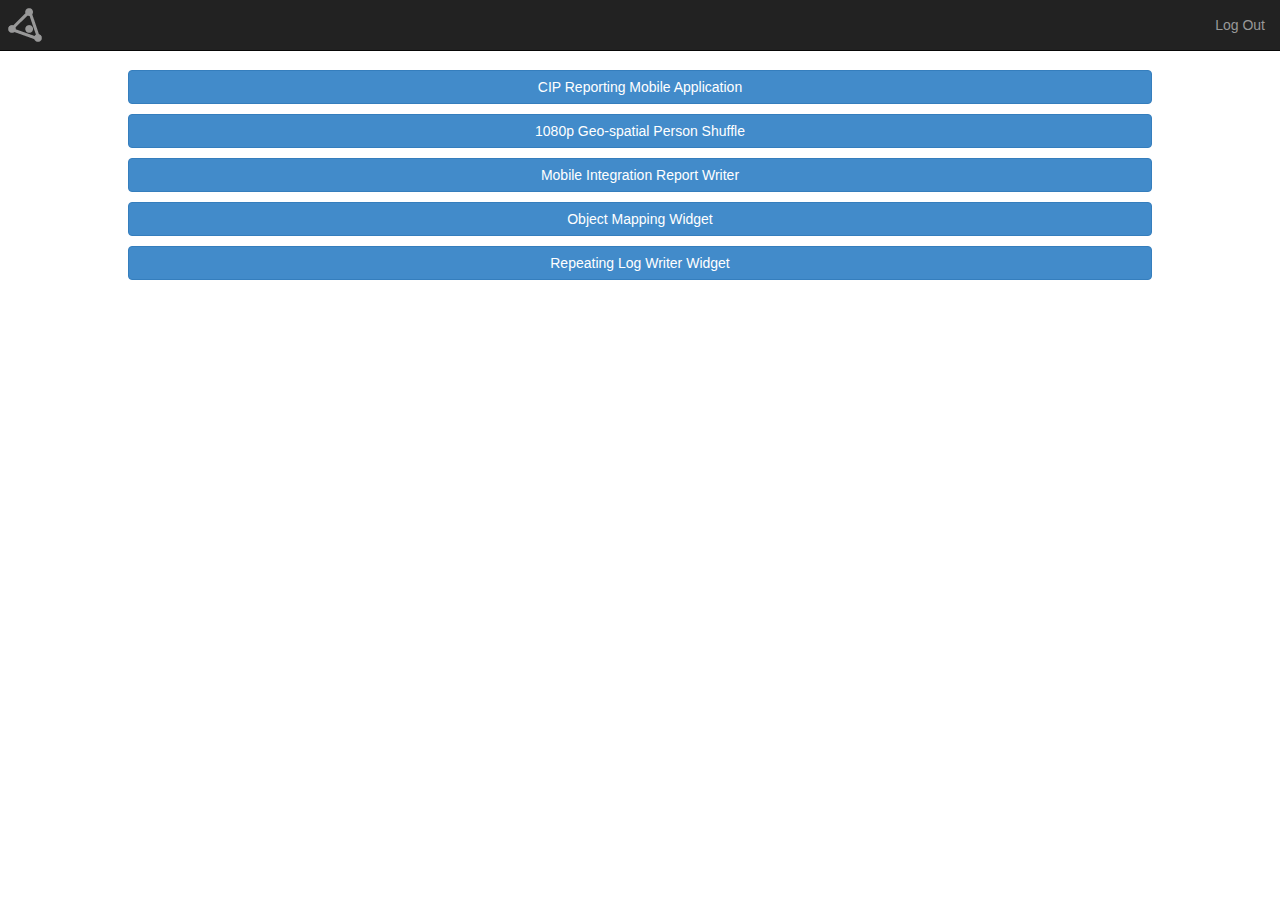
<file: index.html>
<!DOCTYPE html>
<html>
  <!--
     - CIP API Reference Applications
     -
     - Copyright (c) 2013 CIP Reporting
     - All rights reserved.
     - 
     - Redistribution and use in source and binary forms are permitted
     - provided that the above copyright notice and this paragraph are
     - duplicated in all such forms and that any documentation,
     - advertising materials, and other materials related to such
     - distribution and use acknowledge that the software was developed
     - by CIP Reporting.  The name of CIP Reporting may not be used to 
     - endorse or promote products derived from this software without 
     - specific prior written permission.
     -
     - THIS SOFTWARE IS PROVIDED ``AS IS'' AND WITHOUT ANY EXPRESS OR
     - IMPLIED WARRANTIES, INCLUDING, WITHOUT LIMITATION, THE IMPLIED
     - WARRANTIES OF MERCHANTABILITY AND FITNESS FOR A PARTICULAR PURPOSE.
     -
     -->
  <head>
    <meta charset="utf-8">
    <meta http-equiv="Content-Type" content="text/html; charset=UTF-8" />
    <meta http-equiv="X-UA-Compatible" content="IE=edge">
    <meta name="viewport" content="width=device-width, initial-scale=1.0">
    <meta name="name" content="Reference Applications">
    <meta name="description" content="CIP API Reference Applications">
    <meta name="author" content="Jason Riffel">
    <meta name="email" content="jriffel@cipreporting.com">

    <title>CIP API Reference Applications</title>

    <link rel="shortcut icon" href="res/favicon.ico" type="image/x-icon" />
    <link rel="icon" href="res/favicon.ico" type="image/x-icon" />

    <!-- Bootstrap -->
    <link href="lib/bootstrap/css/bootstrap.min.css" rel="stylesheet">

    <!-- Styles -->
    <style type="text/css">
      body {
        padding-bottom: 10px;
        overflow-y: hidden;
        padding-top: 50px;
      }

      .navbar {
        background-image: url(res/logo_mono_grey_thin.png);
        background-position: 8px 8px;
        background-repeat: no-repeat;
        margin-bottom: 0px;
        padding-left: 30px;
      }

      h1.view-description {
        position: absolute; 
        text-align: center;
        color: white;
        width: 100%;
        top: -13px;
        left: 0px;
      }

      .app-button-list {
        padding: 20px 10%;
        margin: 0 auto;
      }

      .app-button-list p button {
        width: 100%;
      }
    </style>
    
    <!-- HTML5 Shim and Respond.js IE8 support of HTML5 elements and media queries -->
    <!-- WARNING: Respond.js doesn't work if you view the page via file:// -->
    <!--[if lt IE 9]>
      <script src="lib/html5shiv.js"></script>
      <script src="lib/respond.min.js"></script>
    <![endif]-->
  </head>
  <body>
    <div id="container">
      <div class="navbar navbar-inverse navbar-fixed-top" role="navigation">
        <h1 class="view-description"></h1>
        <div class="navbar-header">
          <button type="button" class="navbar-toggle" data-toggle="collapse" data-target=".navbar-collapse">
            <span class="sr-only">Toggle navigation</span>
            <span class="icon-bar"></span>
            <span class="icon-bar"></span>
            <span class="icon-bar"></span>
          </button>
        </div>
        <div class="navbar-collapse collapse">
          <ul class="nav navbar-nav navbar-right">
            <li><a href="http://www.cipreporting.com">Log Out</a></li>
          </ul>
        </div>
      </div>
      <div id="main-content-area">
        <div class="app-button-list">
          <p><a href="apps/cip-reporting-mobile-application/index.html"><button type="button" class="btn btn-primary">CIP Reporting Mobile Application</button></a></p>
          <p><a href="apps/1080p-geo-person-shuffle/index.html"><button type="button" class="btn btn-primary">1080p Geo-spatial Person Shuffle</button></a></p>
          <p><a href="apps/mobile-integration-report-writer/index.html"><button type="button" class="btn btn-primary">Mobile Integration Report Writer</button></a></p>
          <p><a href="apps/object-mapping-widget/index.html"><button type="button" class="btn btn-primary">Object Mapping Widget</button></a></p>
          <p><a href="apps/repeating-log-writer-widget/index.html"><button type="button" class="btn btn-primary">Repeating Log Writer Widget</button></a></p>
        </div>
      </div>
    </div>
  </body>
</html>
</file>
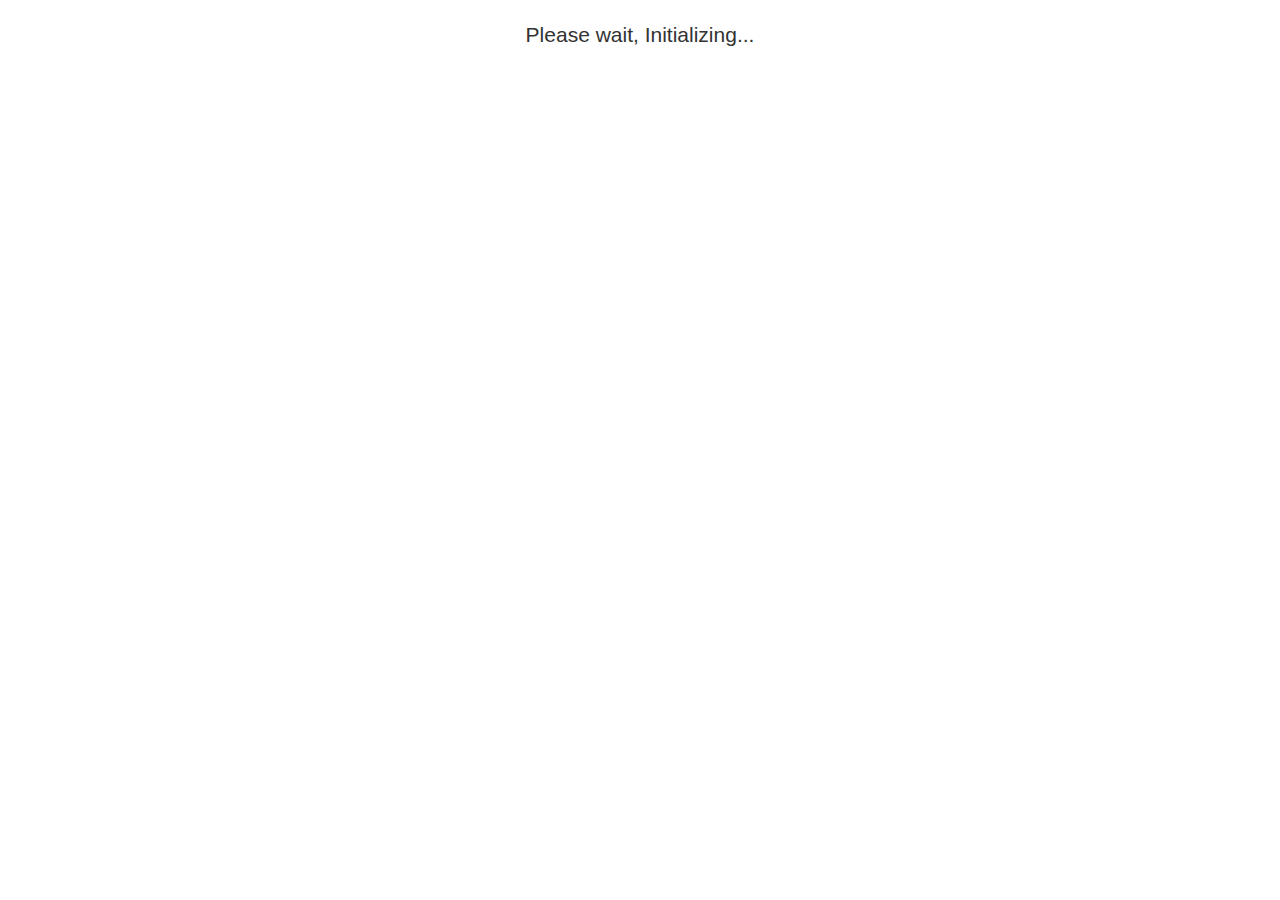
<file: apps/repeating-log-writer-widget/index.html>
<!DOCTYPE html>
<html>
  <!--
     - Repeating Log Writer Widget
     -
     - Copyright (c) 2013 CIP Reporting
     - All rights reserved.
     - 
     - Redistribution and use in source and binary forms are permitted
     - provided that the above copyright notice and this paragraph are
     - duplicated in all such forms and that any documentation,
     - advertising materials, and other materials related to such
     - distribution and use acknowledge that the software was developed
     - by CIP Reporting.  The name of CIP Reporting may not be used to 
     - endorse or promote products derived from this software without 
     - specific prior written permission.
     -
     - THIS SOFTWARE IS PROVIDED ``AS IS'' AND WITHOUT ANY EXPRESS OR
     - IMPLIED WARRANTIES, INCLUDING, WITHOUT LIMITATION, THE IMPLIED
     - WARRANTIES OF MERCHANTABILITY AND FITNESS FOR A PARTICULAR PURPOSE.
     -
     -->
  <head>
    <meta charset="utf-8">
    <meta http-equiv="Content-Type" content="text/html; charset=UTF-8" />
    <meta http-equiv="X-UA-Compatible" content="IE=edge">
    <meta name="viewport" content="width=device-width, initial-scale=1.0">
    <meta name="name" content="Repeating Log Writer Widget">
    <meta name="description" content="Repeating Log Writer Widget">
    <meta name="author" content="Jason Riffel">
    <meta name="email" content="jriffel@cipreporting.com">

    <title>Repeating Log Writer Widget</title>

    <link rel="shortcut icon" href="../../res/favicon.ico" type="image/x-icon" />
    <link rel="icon" href="../../res/favicon.ico" type="image/x-icon" />

    <!-- Bootstrap CSS, then CIP, then customer provided -->
    <link href="../../lib/bootstrap/css/bootstrap.min.css" rel="stylesheet" />
    <link href="../../lib/summernote/dist/summernote.css" rel="stylesheet" />
    <link href="../../lib/font-awesome/css/font-awesome.min.css" rel="stylesheet" />
    <link href="./style.css" rel="stylesheet">
    <link href="./customize/css/custom.css" rel="stylesheet">

    <!-- HTML5 Shim and Respond.js IE8 support of HTML5 elements and media queries -->
    <!-- WARNING: Respond.js doesn't work if you view the page via file:// -->
    <!--[if lt IE 9]>
      <script src="../../lib/html5shiv.js"></script>
      <script src="../../lib/respond.min.js"></script>
    <![endif]-->
  </head>
  <body>
    <div id="container">
      <div class="initializing">
<!--
        <img src="../../res/logo_mono_blue_thin.png" />
        <img src="../../res/progress-bar.gif" />
-->
        <p class="lead">Please wait, Initializing...</p>
      </div>
    </div>
    
    <!-- External librarys - jQuery, Bootstrap, log4javascript, etc. -->
    <script src="../../lib/jquery-2.0.3.js"></script>
    <script src="../../lib/jsonform-bootstrap3/deps/underscore.js"></script>
    <script src="../../lib/jsonform-bootstrap3/deps/opt/jsv.js"></script>
		<script src="../../lib/jquery-ui-1.11.2/jquery-ui.min.js"></script>
    <script src="../../lib/jquery.actual.js"></script>
    <script src="../../lib/jquery.image-scale.js"></script>
    <script src="../../lib/bootstrap/js/bootstrap.min.js"></script>
    <script src="../../lib/bootbox.min.js"></script>
    <script src="../../lib/holder.js"></script>
    <script src="../../lib/sprintf.js"></script>
    <script src="../../lib/date.js"></script>
    <script src="../../lib/log4javascript/log4javascript.js"></script>
    <script src="../../lib/jsonform-bootstrap3/lib/jsonform.js"></script>
    <script src="../../lib/summernote/dist/summernote.js"></script>

    <script type="text/javascript">
      // Initialize logger
      (function() {
        var consoleAppender = new log4javascript.BrowserConsoleAppender();
        var patternLayout = new log4javascript.PatternLayout("%d{HH:mm:ss,SSS} %c %-5p - %m{1}%n");
        consoleAppender.setLayout(patternLayout);
 
        var rootLogger = log4javascript.getRootLogger();
        rootLogger.removeAllAppenders();
        rootLogger.addAppender(consoleAppender);
        rootLogger.setLevel(log4javascript.Level.ALL);
      })();
    </script>

    <!-- CIP CORS API Interface -->
    <script src="../../CIPAPI/credentials.js"></script>
    <script src="../../CIPAPI/config.js"></script>
    <script src="../../CIPAPI/router.js"></script>
    <script src="../../CIPAPI/rest.js"></script>
    <script src="../../CIPAPI/timing.js"></script>
    <script src="../../CIPAPI/settings.js"></script>
    <script src="../../CIPAPI/me.js"></script>
    <script src="../../CIPAPI/forms.js"></script>

    <!-- CIP UI Components -->
    <script src="../../CIPAPI/screens/login.js"></script>

    <!-- Application Screens -->
    <script src="./screens/main.js"></script>

    <!-- Customer Provided -->
    <script src="./customize/js/custom.js"></script>

    <!-- Kick it off! -->
    <script type="text/javascript">
      // Default Configurations - which can be overriden by an integration
      CIPAPI.config.setDefaults({
            applicationVersion: '[APPVERSION]',                    // Set by the packaging script to know our own version
           overrideIntegration: 'repeating-log-writer-widget-cfg', // Name of integration to request for configuration override / merge
        reloadSettingsInterval: 'cipapi-timing-5min',              // How often to reload settings from the server
              reloadMeInterval: 'cipapi-timing-5min',              // How often to reload the current user info from the server
          reloadConfigInterval: 'cipapi-timing-5min'               // How often to reload the configuration override from the server
      });
      
      $(document).ready(function() { $(document).trigger('cipapi-init'); });
    </script>
  </body>
</html>
</file>
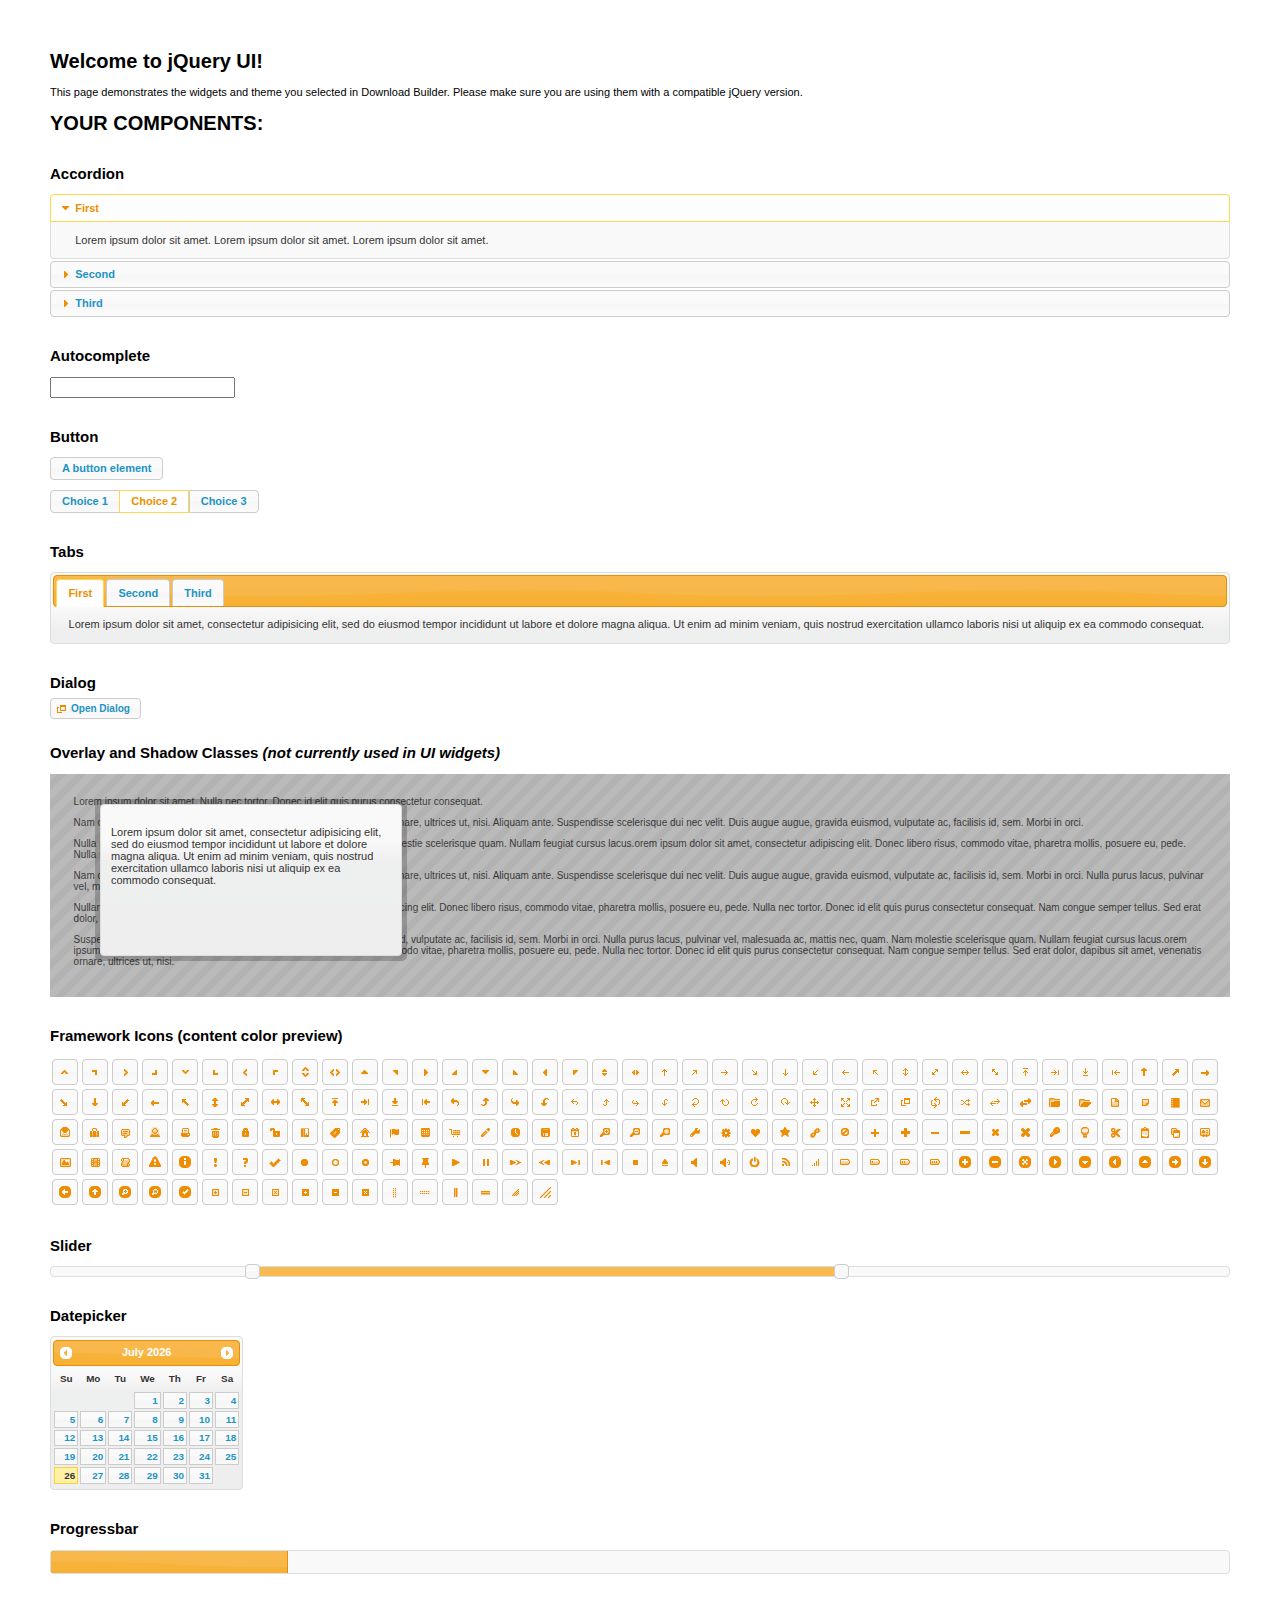
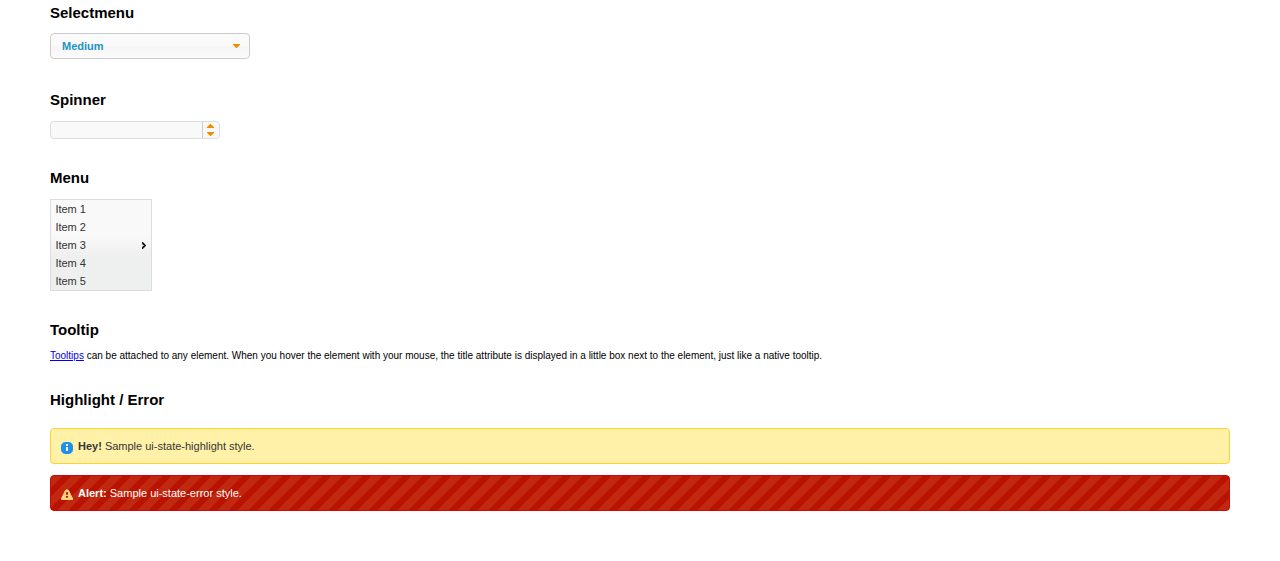
<file: lib/jquery-ui-1.11.2/index.html>
<!doctype html>
<html lang="us">
<head>
	<meta charset="utf-8">
	<title>jQuery UI Example Page</title>
	<link href="jquery-ui.css" rel="stylesheet">
	<style>
	body{
		font: 62.5% "Trebuchet MS", sans-serif;
		margin: 50px;
	}
	.demoHeaders {
		margin-top: 2em;
	}
	#dialog-link {
		padding: .4em 1em .4em 20px;
		text-decoration: none;
		position: relative;
	}
	#dialog-link span.ui-icon {
		margin: 0 5px 0 0;
		position: absolute;
		left: .2em;
		top: 50%;
		margin-top: -8px;
	}
	#icons {
		margin: 0;
		padding: 0;
	}
	#icons li {
		margin: 2px;
		position: relative;
		padding: 4px 0;
		cursor: pointer;
		float: left;
		list-style: none;
	}
	#icons span.ui-icon {
		float: left;
		margin: 0 4px;
	}
	.fakewindowcontain .ui-widget-overlay {
		position: absolute;
	}
	select {
		width: 200px;
	}
	</style>
</head>
<body>

<h1>Welcome to jQuery UI!</h1>

<div class="ui-widget">
	<p>This page demonstrates the widgets and theme you selected in Download Builder. Please make sure you are using them with a compatible jQuery version.</p>
</div>

<h1>YOUR COMPONENTS:</h1>


<!-- Accordion -->
<h2 class="demoHeaders">Accordion</h2>
<div id="accordion">
	<h3>First</h3>
	<div>Lorem ipsum dolor sit amet. Lorem ipsum dolor sit amet. Lorem ipsum dolor sit amet.</div>
	<h3>Second</h3>
	<div>Phasellus mattis tincidunt nibh.</div>
	<h3>Third</h3>
	<div>Nam dui erat, auctor a, dignissim quis.</div>
</div>



<!-- Autocomplete -->
<h2 class="demoHeaders">Autocomplete</h2>
<div>
	<input id="autocomplete" title="type &quot;a&quot;">
</div>



<!-- Button -->
<h2 class="demoHeaders">Button</h2>
<button id="button">A button element</button>
<form style="margin-top: 1em;">
	<div id="radioset">
		<input type="radio" id="radio1" name="radio"><label for="radio1">Choice 1</label>
		<input type="radio" id="radio2" name="radio" checked="checked"><label for="radio2">Choice 2</label>
		<input type="radio" id="radio3" name="radio"><label for="radio3">Choice 3</label>
	</div>
</form>



<!-- Tabs -->
<h2 class="demoHeaders">Tabs</h2>
<div id="tabs">
	<ul>
		<li><a href="#tabs-1">First</a></li>
		<li><a href="#tabs-2">Second</a></li>
		<li><a href="#tabs-3">Third</a></li>
	</ul>
	<div id="tabs-1">Lorem ipsum dolor sit amet, consectetur adipisicing elit, sed do eiusmod tempor incididunt ut labore et dolore magna aliqua. Ut enim ad minim veniam, quis nostrud exercitation ullamco laboris nisi ut aliquip ex ea commodo consequat.</div>
	<div id="tabs-2">Phasellus mattis tincidunt nibh. Cras orci urna, blandit id, pretium vel, aliquet ornare, felis. Maecenas scelerisque sem non nisl. Fusce sed lorem in enim dictum bibendum.</div>
	<div id="tabs-3">Nam dui erat, auctor a, dignissim quis, sollicitudin eu, felis. Pellentesque nisi urna, interdum eget, sagittis et, consequat vestibulum, lacus. Mauris porttitor ullamcorper augue.</div>
</div>



<!-- Dialog NOTE: Dialog is not generated by UI in this demo so it can be visually styled in themeroller-->
<h2 class="demoHeaders">Dialog</h2>
<p><a href="#" id="dialog-link" class="ui-state-default ui-corner-all"><span class="ui-icon ui-icon-newwin"></span>Open Dialog</a></p>

<h2 class="demoHeaders">Overlay and Shadow Classes <em>(not currently used in UI widgets)</em></h2>
<div style="position: relative; width: 96%; height: 200px; padding:1% 2%; overflow:hidden;" class="fakewindowcontain">
	<p>Lorem ipsum dolor sit amet,  Nulla nec tortor. Donec id elit quis purus consectetur consequat. </p><p>Nam congue semper tellus. Sed erat dolor, dapibus sit amet, venenatis ornare, ultrices ut, nisi. Aliquam ante. Suspendisse scelerisque dui nec velit. Duis augue augue, gravida euismod, vulputate ac, facilisis id, sem. Morbi in orci. </p><p>Nulla purus lacus, pulvinar vel, malesuada ac, mattis nec, quam. Nam molestie scelerisque quam. Nullam feugiat cursus lacus.orem ipsum dolor sit amet, consectetur adipiscing elit. Donec libero risus, commodo vitae, pharetra mollis, posuere eu, pede. Nulla nec tortor. Donec id elit quis purus consectetur consequat. </p><p>Nam congue semper tellus. Sed erat dolor, dapibus sit amet, venenatis ornare, ultrices ut, nisi. Aliquam ante. Suspendisse scelerisque dui nec velit. Duis augue augue, gravida euismod, vulputate ac, facilisis id, sem. Morbi in orci. Nulla purus lacus, pulvinar vel, malesuada ac, mattis nec, quam. Nam molestie scelerisque quam. </p><p>Nullam feugiat cursus lacus.orem ipsum dolor sit amet, consectetur adipiscing elit. Donec libero risus, commodo vitae, pharetra mollis, posuere eu, pede. Nulla nec tortor. Donec id elit quis purus consectetur consequat. Nam congue semper tellus. Sed erat dolor, dapibus sit amet, venenatis ornare, ultrices ut, nisi. Aliquam ante. </p><p>Suspendisse scelerisque dui nec velit. Duis augue augue, gravida euismod, vulputate ac, facilisis id, sem. Morbi in orci. Nulla purus lacus, pulvinar vel, malesuada ac, mattis nec, quam. Nam molestie scelerisque quam. Nullam feugiat cursus lacus.orem ipsum dolor sit amet, consectetur adipiscing elit. Donec libero risus, commodo vitae, pharetra mollis, posuere eu, pede. Nulla nec tortor. Donec id elit quis purus consectetur consequat. Nam congue semper tellus. Sed erat dolor, dapibus sit amet, venenatis ornare, ultrices ut, nisi. </p>

	<!-- ui-dialog -->
	<div class="ui-overlay"><div class="ui-widget-overlay"></div><div class="ui-widget-shadow ui-corner-all" style="width: 302px; height: 152px; position: absolute; left: 50px; top: 30px;"></div></div>
	<div style="position: absolute; width: 280px; height: 130px;left: 50px; top: 30px; padding: 10px;" class="ui-widget ui-widget-content ui-corner-all">
		<div class="ui-dialog-content ui-widget-content" style="background: none; border: 0;">
			<p>Lorem ipsum dolor sit amet, consectetur adipisicing elit, sed do eiusmod tempor incididunt ut labore et dolore magna aliqua. Ut enim ad minim veniam, quis nostrud exercitation ullamco laboris nisi ut aliquip ex ea commodo consequat.</p>
		</div>
	</div>

</div>

<!-- ui-dialog -->
<div id="dialog" title="Dialog Title">
	<p>Lorem ipsum dolor sit amet, consectetur adipisicing elit, sed do eiusmod tempor incididunt ut labore et dolore magna aliqua. Ut enim ad minim veniam, quis nostrud exercitation ullamco laboris nisi ut aliquip ex ea commodo consequat.</p>
</div>



<h2 class="demoHeaders">Framework Icons (content color preview)</h2>
<ul id="icons" class="ui-widget ui-helper-clearfix">
	<li class="ui-state-default ui-corner-all" title=".ui-icon-carat-1-n"><span class="ui-icon ui-icon-carat-1-n"></span></li>
	<li class="ui-state-default ui-corner-all" title=".ui-icon-carat-1-ne"><span class="ui-icon ui-icon-carat-1-ne"></span></li>
	<li class="ui-state-default ui-corner-all" title=".ui-icon-carat-1-e"><span class="ui-icon ui-icon-carat-1-e"></span></li>
	<li class="ui-state-default ui-corner-all" title=".ui-icon-carat-1-se"><span class="ui-icon ui-icon-carat-1-se"></span></li>
	<li class="ui-state-default ui-corner-all" title=".ui-icon-carat-1-s"><span class="ui-icon ui-icon-carat-1-s"></span></li>
	<li class="ui-state-default ui-corner-all" title=".ui-icon-carat-1-sw"><span class="ui-icon ui-icon-carat-1-sw"></span></li>
	<li class="ui-state-default ui-corner-all" title=".ui-icon-carat-1-w"><span class="ui-icon ui-icon-carat-1-w"></span></li>
	<li class="ui-state-default ui-corner-all" title=".ui-icon-carat-1-nw"><span class="ui-icon ui-icon-carat-1-nw"></span></li>
	<li class="ui-state-default ui-corner-all" title=".ui-icon-carat-2-n-s"><span class="ui-icon ui-icon-carat-2-n-s"></span></li>
	<li class="ui-state-default ui-corner-all" title=".ui-icon-carat-2-e-w"><span class="ui-icon ui-icon-carat-2-e-w"></span></li>
	<li class="ui-state-default ui-corner-all" title=".ui-icon-triangle-1-n"><span class="ui-icon ui-icon-triangle-1-n"></span></li>
	<li class="ui-state-default ui-corner-all" title=".ui-icon-triangle-1-ne"><span class="ui-icon ui-icon-triangle-1-ne"></span></li>
	<li class="ui-state-default ui-corner-all" title=".ui-icon-triangle-1-e"><span class="ui-icon ui-icon-triangle-1-e"></span></li>
	<li class="ui-state-default ui-corner-all" title=".ui-icon-triangle-1-se"><span class="ui-icon ui-icon-triangle-1-se"></span></li>
	<li class="ui-state-default ui-corner-all" title=".ui-icon-triangle-1-s"><span class="ui-icon ui-icon-triangle-1-s"></span></li>
	<li class="ui-state-default ui-corner-all" title=".ui-icon-triangle-1-sw"><span class="ui-icon ui-icon-triangle-1-sw"></span></li>
	<li class="ui-state-default ui-corner-all" title=".ui-icon-triangle-1-w"><span class="ui-icon ui-icon-triangle-1-w"></span></li>
	<li class="ui-state-default ui-corner-all" title=".ui-icon-triangle-1-nw"><span class="ui-icon ui-icon-triangle-1-nw"></span></li>
	<li class="ui-state-default ui-corner-all" title=".ui-icon-triangle-2-n-s"><span class="ui-icon ui-icon-triangle-2-n-s"></span></li>
	<li class="ui-state-default ui-corner-all" title=".ui-icon-triangle-2-e-w"><span class="ui-icon ui-icon-triangle-2-e-w"></span></li>
	<li class="ui-state-default ui-corner-all" title=".ui-icon-arrow-1-n"><span class="ui-icon ui-icon-arrow-1-n"></span></li>
	<li class="ui-state-default ui-corner-all" title=".ui-icon-arrow-1-ne"><span class="ui-icon ui-icon-arrow-1-ne"></span></li>
	<li class="ui-state-default ui-corner-all" title=".ui-icon-arrow-1-e"><span class="ui-icon ui-icon-arrow-1-e"></span></li>
	<li class="ui-state-default ui-corner-all" title=".ui-icon-arrow-1-se"><span class="ui-icon ui-icon-arrow-1-se"></span></li>
	<li class="ui-state-default ui-corner-all" title=".ui-icon-arrow-1-s"><span class="ui-icon ui-icon-arrow-1-s"></span></li>
	<li class="ui-state-default ui-corner-all" title=".ui-icon-arrow-1-sw"><span class="ui-icon ui-icon-arrow-1-sw"></span></li>
	<li class="ui-state-default ui-corner-all" title=".ui-icon-arrow-1-w"><span class="ui-icon ui-icon-arrow-1-w"></span></li>
	<li class="ui-state-default ui-corner-all" title=".ui-icon-arrow-1-nw"><span class="ui-icon ui-icon-arrow-1-nw"></span></li>
	<li class="ui-state-default ui-corner-all" title=".ui-icon-arrow-2-n-s"><span class="ui-icon ui-icon-arrow-2-n-s"></span></li>
	<li class="ui-state-default ui-corner-all" title=".ui-icon-arrow-2-ne-sw"><span class="ui-icon ui-icon-arrow-2-ne-sw"></span></li>
	<li class="ui-state-default ui-corner-all" title=".ui-icon-arrow-2-e-w"><span class="ui-icon ui-icon-arrow-2-e-w"></span></li>
	<li class="ui-state-default ui-corner-all" title=".ui-icon-arrow-2-se-nw"><span class="ui-icon ui-icon-arrow-2-se-nw"></span></li>
	<li class="ui-state-default ui-corner-all" title=".ui-icon-arrowstop-1-n"><span class="ui-icon ui-icon-arrowstop-1-n"></span></li>
	<li class="ui-state-default ui-corner-all" title=".ui-icon-arrowstop-1-e"><span class="ui-icon ui-icon-arrowstop-1-e"></span></li>
	<li class="ui-state-default ui-corner-all" title=".ui-icon-arrowstop-1-s"><span class="ui-icon ui-icon-arrowstop-1-s"></span></li>
	<li class="ui-state-default ui-corner-all" title=".ui-icon-arrowstop-1-w"><span class="ui-icon ui-icon-arrowstop-1-w"></span></li>
	<li class="ui-state-default ui-corner-all" title=".ui-icon-arrowthick-1-n"><span class="ui-icon ui-icon-arrowthick-1-n"></span></li>
	<li class="ui-state-default ui-corner-all" title=".ui-icon-arrowthick-1-ne"><span class="ui-icon ui-icon-arrowthick-1-ne"></span></li>
	<li class="ui-state-default ui-corner-all" title=".ui-icon-arrowthick-1-e"><span class="ui-icon ui-icon-arrowthick-1-e"></span></li>
	<li class="ui-state-default ui-corner-all" title=".ui-icon-arrowthick-1-se"><span class="ui-icon ui-icon-arrowthick-1-se"></span></li>
	<li class="ui-state-default ui-corner-all" title=".ui-icon-arrowthick-1-s"><span class="ui-icon ui-icon-arrowthick-1-s"></span></li>
	<li class="ui-state-default ui-corner-all" title=".ui-icon-arrowthick-1-sw"><span class="ui-icon ui-icon-arrowthick-1-sw"></span></li>
	<li class="ui-state-default ui-corner-all" title=".ui-icon-arrowthick-1-w"><span class="ui-icon ui-icon-arrowthick-1-w"></span></li>
	<li class="ui-state-default ui-corner-all" title=".ui-icon-arrowthick-1-nw"><span class="ui-icon ui-icon-arrowthick-1-nw"></span></li>
	<li class="ui-state-default ui-corner-all" title=".ui-icon-arrowthick-2-n-s"><span class="ui-icon ui-icon-arrowthick-2-n-s"></span></li>
	<li class="ui-state-default ui-corner-all" title=".ui-icon-arrowthick-2-ne-sw"><span class="ui-icon ui-icon-arrowthick-2-ne-sw"></span></li>
	<li class="ui-state-default ui-corner-all" title=".ui-icon-arrowthick-2-e-w"><span class="ui-icon ui-icon-arrowthick-2-e-w"></span></li>
	<li class="ui-state-default ui-corner-all" title=".ui-icon-arrowthick-2-se-nw"><span class="ui-icon ui-icon-arrowthick-2-se-nw"></span></li>
	<li class="ui-state-default ui-corner-all" title=".ui-icon-arrowthickstop-1-n"><span class="ui-icon ui-icon-arrowthickstop-1-n"></span></li>
	<li class="ui-state-default ui-corner-all" title=".ui-icon-arrowthickstop-1-e"><span class="ui-icon ui-icon-arrowthickstop-1-e"></span></li>
	<li class="ui-state-default ui-corner-all" title=".ui-icon-arrowthickstop-1-s"><span class="ui-icon ui-icon-arrowthickstop-1-s"></span></li>
	<li class="ui-state-default ui-corner-all" title=".ui-icon-arrowthickstop-1-w"><span class="ui-icon ui-icon-arrowthickstop-1-w"></span></li>
	<li class="ui-state-default ui-corner-all" title=".ui-icon-arrowreturnthick-1-w"><span class="ui-icon ui-icon-arrowreturnthick-1-w"></span></li>
	<li class="ui-state-default ui-corner-all" title=".ui-icon-arrowreturnthick-1-n"><span class="ui-icon ui-icon-arrowreturnthick-1-n"></span></li>
	<li class="ui-state-default ui-corner-all" title=".ui-icon-arrowreturnthick-1-e"><span class="ui-icon ui-icon-arrowreturnthick-1-e"></span></li>
	<li class="ui-state-default ui-corner-all" title=".ui-icon-arrowreturnthick-1-s"><span class="ui-icon ui-icon-arrowreturnthick-1-s"></span></li>
	<li class="ui-state-default ui-corner-all" title=".ui-icon-arrowreturn-1-w"><span class="ui-icon ui-icon-arrowreturn-1-w"></span></li>
	<li class="ui-state-default ui-corner-all" title=".ui-icon-arrowreturn-1-n"><span class="ui-icon ui-icon-arrowreturn-1-n"></span></li>
	<li class="ui-state-default ui-corner-all" title=".ui-icon-arrowreturn-1-e"><span class="ui-icon ui-icon-arrowreturn-1-e"></span></li>
	<li class="ui-state-default ui-corner-all" title=".ui-icon-arrowreturn-1-s"><span class="ui-icon ui-icon-arrowreturn-1-s"></span></li>
	<li class="ui-state-default ui-corner-all" title=".ui-icon-arrowrefresh-1-w"><span class="ui-icon ui-icon-arrowrefresh-1-w"></span></li>
	<li class="ui-state-default ui-corner-all" title=".ui-icon-arrowrefresh-1-n"><span class="ui-icon ui-icon-arrowrefresh-1-n"></span></li>
	<li class="ui-state-default ui-corner-all" title=".ui-icon-arrowrefresh-1-e"><span class="ui-icon ui-icon-arrowrefresh-1-e"></span></li>
	<li class="ui-state-default ui-corner-all" title=".ui-icon-arrowrefresh-1-s"><span class="ui-icon ui-icon-arrowrefresh-1-s"></span></li>
	<li class="ui-state-default ui-corner-all" title=".ui-icon-arrow-4"><span class="ui-icon ui-icon-arrow-4"></span></li>
	<li class="ui-state-default ui-corner-all" title=".ui-icon-arrow-4-diag"><span class="ui-icon ui-icon-arrow-4-diag"></span></li>
	<li class="ui-state-default ui-corner-all" title=".ui-icon-extlink"><span class="ui-icon ui-icon-extlink"></span></li>
	<li class="ui-state-default ui-corner-all" title=".ui-icon-newwin"><span class="ui-icon ui-icon-newwin"></span></li>
	<li class="ui-state-default ui-corner-all" title=".ui-icon-refresh"><span class="ui-icon ui-icon-refresh"></span></li>
	<li class="ui-state-default ui-corner-all" title=".ui-icon-shuffle"><span class="ui-icon ui-icon-shuffle"></span></li>
	<li class="ui-state-default ui-corner-all" title=".ui-icon-transfer-e-w"><span class="ui-icon ui-icon-transfer-e-w"></span></li>
	<li class="ui-state-default ui-corner-all" title=".ui-icon-transferthick-e-w"><span class="ui-icon ui-icon-transferthick-e-w"></span></li>
	<li class="ui-state-default ui-corner-all" title=".ui-icon-folder-collapsed"><span class="ui-icon ui-icon-folder-collapsed"></span></li>
	<li class="ui-state-default ui-corner-all" title=".ui-icon-folder-open"><span class="ui-icon ui-icon-folder-open"></span></li>
	<li class="ui-state-default ui-corner-all" title=".ui-icon-document"><span class="ui-icon ui-icon-document"></span></li>
	<li class="ui-state-default ui-corner-all" title=".ui-icon-document-b"><span class="ui-icon ui-icon-document-b"></span></li>
	<li class="ui-state-default ui-corner-all" title=".ui-icon-note"><span class="ui-icon ui-icon-note"></span></li>
	<li class="ui-state-default ui-corner-all" title=".ui-icon-mail-closed"><span class="ui-icon ui-icon-mail-closed"></span></li>
	<li class="ui-state-default ui-corner-all" title=".ui-icon-mail-open"><span class="ui-icon ui-icon-mail-open"></span></li>
	<li class="ui-state-default ui-corner-all" title=".ui-icon-suitcase"><span class="ui-icon ui-icon-suitcase"></span></li>
	<li class="ui-state-default ui-corner-all" title=".ui-icon-comment"><span class="ui-icon ui-icon-comment"></span></li>
	<li class="ui-state-default ui-corner-all" title=".ui-icon-person"><span class="ui-icon ui-icon-person"></span></li>
	<li class="ui-state-default ui-corner-all" title=".ui-icon-print"><span class="ui-icon ui-icon-print"></span></li>
	<li class="ui-state-default ui-corner-all" title=".ui-icon-trash"><span class="ui-icon ui-icon-trash"></span></li>
	<li class="ui-state-default ui-corner-all" title=".ui-icon-locked"><span class="ui-icon ui-icon-locked"></span></li>
	<li class="ui-state-default ui-corner-all" title=".ui-icon-unlocked"><span class="ui-icon ui-icon-unlocked"></span></li>
	<li class="ui-state-default ui-corner-all" title=".ui-icon-bookmark"><span class="ui-icon ui-icon-bookmark"></span></li>
	<li class="ui-state-default ui-corner-all" title=".ui-icon-tag"><span class="ui-icon ui-icon-tag"></span></li>
	<li class="ui-state-default ui-corner-all" title=".ui-icon-home"><span class="ui-icon ui-icon-home"></span></li>
	<li class="ui-state-default ui-corner-all" title=".ui-icon-flag"><span class="ui-icon ui-icon-flag"></span></li>
	<li class="ui-state-default ui-corner-all" title=".ui-icon-calculator"><span class="ui-icon ui-icon-calculator"></span></li>
	<li class="ui-state-default ui-corner-all" title=".ui-icon-cart"><span class="ui-icon ui-icon-cart"></span></li>
	<li class="ui-state-default ui-corner-all" title=".ui-icon-pencil"><span class="ui-icon ui-icon-pencil"></span></li>
	<li class="ui-state-default ui-corner-all" title=".ui-icon-clock"><span class="ui-icon ui-icon-clock"></span></li>
	<li class="ui-state-default ui-corner-all" title=".ui-icon-disk"><span class="ui-icon ui-icon-disk"></span></li>
	<li class="ui-state-default ui-corner-all" title=".ui-icon-calendar"><span class="ui-icon ui-icon-calendar"></span></li>
	<li class="ui-state-default ui-corner-all" title=".ui-icon-zoomin"><span class="ui-icon ui-icon-zoomin"></span></li>
	<li class="ui-state-default ui-corner-all" title=".ui-icon-zoomout"><span class="ui-icon ui-icon-zoomout"></span></li>
	<li class="ui-state-default ui-corner-all" title=".ui-icon-search"><span class="ui-icon ui-icon-search"></span></li>
	<li class="ui-state-default ui-corner-all" title=".ui-icon-wrench"><span class="ui-icon ui-icon-wrench"></span></li>
	<li class="ui-state-default ui-corner-all" title=".ui-icon-gear"><span class="ui-icon ui-icon-gear"></span></li>
	<li class="ui-state-default ui-corner-all" title=".ui-icon-heart"><span class="ui-icon ui-icon-heart"></span></li>
	<li class="ui-state-default ui-corner-all" title=".ui-icon-star"><span class="ui-icon ui-icon-star"></span></li>
	<li class="ui-state-default ui-corner-all" title=".ui-icon-link"><span class="ui-icon ui-icon-link"></span></li>
	<li class="ui-state-default ui-corner-all" title=".ui-icon-cancel"><span class="ui-icon ui-icon-cancel"></span></li>
	<li class="ui-state-default ui-corner-all" title=".ui-icon-plus"><span class="ui-icon ui-icon-plus"></span></li>
	<li class="ui-state-default ui-corner-all" title=".ui-icon-plusthick"><span class="ui-icon ui-icon-plusthick"></span></li>
	<li class="ui-state-default ui-corner-all" title=".ui-icon-minus"><span class="ui-icon ui-icon-minus"></span></li>
	<li class="ui-state-default ui-corner-all" title=".ui-icon-minusthick"><span class="ui-icon ui-icon-minusthick"></span></li>
	<li class="ui-state-default ui-corner-all" title=".ui-icon-close"><span class="ui-icon ui-icon-close"></span></li>
	<li class="ui-state-default ui-corner-all" title=".ui-icon-closethick"><span class="ui-icon ui-icon-closethick"></span></li>
	<li class="ui-state-default ui-corner-all" title=".ui-icon-key"><span class="ui-icon ui-icon-key"></span></li>
	<li class="ui-state-default ui-corner-all" title=".ui-icon-lightbulb"><span class="ui-icon ui-icon-lightbulb"></span></li>
	<li class="ui-state-default ui-corner-all" title=".ui-icon-scissors"><span class="ui-icon ui-icon-scissors"></span></li>
	<li class="ui-state-default ui-corner-all" title=".ui-icon-clipboard"><span class="ui-icon ui-icon-clipboard"></span></li>
	<li class="ui-state-default ui-corner-all" title=".ui-icon-copy"><span class="ui-icon ui-icon-copy"></span></li>
	<li class="ui-state-default ui-corner-all" title=".ui-icon-contact"><span class="ui-icon ui-icon-contact"></span></li>
	<li class="ui-state-default ui-corner-all" title=".ui-icon-image"><span class="ui-icon ui-icon-image"></span></li>
	<li class="ui-state-default ui-corner-all" title=".ui-icon-video"><span class="ui-icon ui-icon-video"></span></li>
	<li class="ui-state-default ui-corner-all" title=".ui-icon-script"><span class="ui-icon ui-icon-script"></span></li>
	<li class="ui-state-default ui-corner-all" title=".ui-icon-alert"><span class="ui-icon ui-icon-alert"></span></li>
	<li class="ui-state-default ui-corner-all" title=".ui-icon-info"><span class="ui-icon ui-icon-info"></span></li>
	<li class="ui-state-default ui-corner-all" title=".ui-icon-notice"><span class="ui-icon ui-icon-notice"></span></li>
	<li class="ui-state-default ui-corner-all" title=".ui-icon-help"><span class="ui-icon ui-icon-help"></span></li>
	<li class="ui-state-default ui-corner-all" title=".ui-icon-check"><span class="ui-icon ui-icon-check"></span></li>
	<li class="ui-state-default ui-corner-all" title=".ui-icon-bullet"><span class="ui-icon ui-icon-bullet"></span></li>
	<li class="ui-state-default ui-corner-all" title=".ui-icon-radio-off"><span class="ui-icon ui-icon-radio-off"></span></li>
	<li class="ui-state-default ui-corner-all" title=".ui-icon-radio-on"><span class="ui-icon ui-icon-radio-on"></span></li>
	<li class="ui-state-default ui-corner-all" title=".ui-icon-pin-w"><span class="ui-icon ui-icon-pin-w"></span></li>
	<li class="ui-state-default ui-corner-all" title=".ui-icon-pin-s"><span class="ui-icon ui-icon-pin-s"></span></li>
	<li class="ui-state-default ui-corner-all" title=".ui-icon-play"><span class="ui-icon ui-icon-play"></span></li>
	<li class="ui-state-default ui-corner-all" title=".ui-icon-pause"><span class="ui-icon ui-icon-pause"></span></li>
	<li class="ui-state-default ui-corner-all" title=".ui-icon-seek-next"><span class="ui-icon ui-icon-seek-next"></span></li>
	<li class="ui-state-default ui-corner-all" title=".ui-icon-seek-prev"><span class="ui-icon ui-icon-seek-prev"></span></li>
	<li class="ui-state-default ui-corner-all" title=".ui-icon-seek-end"><span class="ui-icon ui-icon-seek-end"></span></li>
	<li class="ui-state-default ui-corner-all" title=".ui-icon-seek-first"><span class="ui-icon ui-icon-seek-first"></span></li>
	<li class="ui-state-default ui-corner-all" title=".ui-icon-stop"><span class="ui-icon ui-icon-stop"></span></li>
	<li class="ui-state-default ui-corner-all" title=".ui-icon-eject"><span class="ui-icon ui-icon-eject"></span></li>
	<li class="ui-state-default ui-corner-all" title=".ui-icon-volume-off"><span class="ui-icon ui-icon-volume-off"></span></li>
	<li class="ui-state-default ui-corner-all" title=".ui-icon-volume-on"><span class="ui-icon ui-icon-volume-on"></span></li>
	<li class="ui-state-default ui-corner-all" title=".ui-icon-power"><span class="ui-icon ui-icon-power"></span></li>
	<li class="ui-state-default ui-corner-all" title=".ui-icon-signal-diag"><span class="ui-icon ui-icon-signal-diag"></span></li>
	<li class="ui-state-default ui-corner-all" title=".ui-icon-signal"><span class="ui-icon ui-icon-signal"></span></li>
	<li class="ui-state-default ui-corner-all" title=".ui-icon-battery-0"><span class="ui-icon ui-icon-battery-0"></span></li>
	<li class="ui-state-default ui-corner-all" title=".ui-icon-battery-1"><span class="ui-icon ui-icon-battery-1"></span></li>
	<li class="ui-state-default ui-corner-all" title=".ui-icon-battery-2"><span class="ui-icon ui-icon-battery-2"></span></li>
	<li class="ui-state-default ui-corner-all" title=".ui-icon-battery-3"><span class="ui-icon ui-icon-battery-3"></span></li>
	<li class="ui-state-default ui-corner-all" title=".ui-icon-circle-plus"><span class="ui-icon ui-icon-circle-plus"></span></li>
	<li class="ui-state-default ui-corner-all" title=".ui-icon-circle-minus"><span class="ui-icon ui-icon-circle-minus"></span></li>
	<li class="ui-state-default ui-corner-all" title=".ui-icon-circle-close"><span class="ui-icon ui-icon-circle-close"></span></li>
	<li class="ui-state-default ui-corner-all" title=".ui-icon-circle-triangle-e"><span class="ui-icon ui-icon-circle-triangle-e"></span></li>
	<li class="ui-state-default ui-corner-all" title=".ui-icon-circle-triangle-s"><span class="ui-icon ui-icon-circle-triangle-s"></span></li>
	<li class="ui-state-default ui-corner-all" title=".ui-icon-circle-triangle-w"><span class="ui-icon ui-icon-circle-triangle-w"></span></li>
	<li class="ui-state-default ui-corner-all" title=".ui-icon-circle-triangle-n"><span class="ui-icon ui-icon-circle-triangle-n"></span></li>
	<li class="ui-state-default ui-corner-all" title=".ui-icon-circle-arrow-e"><span class="ui-icon ui-icon-circle-arrow-e"></span></li>
	<li class="ui-state-default ui-corner-all" title=".ui-icon-circle-arrow-s"><span class="ui-icon ui-icon-circle-arrow-s"></span></li>
	<li class="ui-state-default ui-corner-all" title=".ui-icon-circle-arrow-w"><span class="ui-icon ui-icon-circle-arrow-w"></span></li>
	<li class="ui-state-default ui-corner-all" title=".ui-icon-circle-arrow-n"><span class="ui-icon ui-icon-circle-arrow-n"></span></li>
	<li class="ui-state-default ui-corner-all" title=".ui-icon-circle-zoomin"><span class="ui-icon ui-icon-circle-zoomin"></span></li>
	<li class="ui-state-default ui-corner-all" title=".ui-icon-circle-zoomout"><span class="ui-icon ui-icon-circle-zoomout"></span></li>
	<li class="ui-state-default ui-corner-all" title=".ui-icon-circle-check"><span class="ui-icon ui-icon-circle-check"></span></li>
	<li class="ui-state-default ui-corner-all" title=".ui-icon-circlesmall-plus"><span class="ui-icon ui-icon-circlesmall-plus"></span></li>
	<li class="ui-state-default ui-corner-all" title=".ui-icon-circlesmall-minus"><span class="ui-icon ui-icon-circlesmall-minus"></span></li>
	<li class="ui-state-default ui-corner-all" title=".ui-icon-circlesmall-close"><span class="ui-icon ui-icon-circlesmall-close"></span></li>
	<li class="ui-state-default ui-corner-all" title=".ui-icon-squaresmall-plus"><span class="ui-icon ui-icon-squaresmall-plus"></span></li>
	<li class="ui-state-default ui-corner-all" title=".ui-icon-squaresmall-minus"><span class="ui-icon ui-icon-squaresmall-minus"></span></li>
	<li class="ui-state-default ui-corner-all" title=".ui-icon-squaresmall-close"><span class="ui-icon ui-icon-squaresmall-close"></span></li>
	<li class="ui-state-default ui-corner-all" title=".ui-icon-grip-dotted-vertical"><span class="ui-icon ui-icon-grip-dotted-vertical"></span></li>
	<li class="ui-state-default ui-corner-all" title=".ui-icon-grip-dotted-horizontal"><span class="ui-icon ui-icon-grip-dotted-horizontal"></span></li>
	<li class="ui-state-default ui-corner-all" title=".ui-icon-grip-solid-vertical"><span class="ui-icon ui-icon-grip-solid-vertical"></span></li>
	<li class="ui-state-default ui-corner-all" title=".ui-icon-grip-solid-horizontal"><span class="ui-icon ui-icon-grip-solid-horizontal"></span></li>
	<li class="ui-state-default ui-corner-all" title=".ui-icon-gripsmall-diagonal-se"><span class="ui-icon ui-icon-gripsmall-diagonal-se"></span></li>
	<li class="ui-state-default ui-corner-all" title=".ui-icon-grip-diagonal-se"><span class="ui-icon ui-icon-grip-diagonal-se"></span></li>
</ul>


<!-- Slider -->
<h2 class="demoHeaders">Slider</h2>
<div id="slider"></div>



<!-- Datepicker -->
<h2 class="demoHeaders">Datepicker</h2>
<div id="datepicker"></div>



<!-- Progressbar -->
<h2 class="demoHeaders">Progressbar</h2>
<div id="progressbar"></div>



<!-- Progressbar -->
<h2 class="demoHeaders">Selectmenu</h2>
<select id="selectmenu">
	<option>Slower</option>
	<option>Slow</option>
	<option selected="selected">Medium</option>
	<option>Fast</option>
	<option>Faster</option>
</select>



<!-- Spinner -->
<h2 class="demoHeaders">Spinner</h2>
<input id="spinner">



<!-- Menu -->
<h2 class="demoHeaders">Menu</h2>
<ul style="width:100px;" id="menu">
	<li>Item 1</li>
	<li>Item 2</li>
	<li>Item 3
		<ul>
			<li>Item 3-1</li>
			<li>Item 3-2</li>
			<li>Item 3-3</li>
			<li>Item 3-4</li>
			<li>Item 3-5</li>
		</ul>
	</li>
	<li>Item 4</li>
	<li>Item 5</li>
</ul>



<!-- Tooltip -->
<h2 class="demoHeaders">Tooltip</h2>
<p id="tooltip">
	<a href="#" title="That&apos;s what this widget is">Tooltips</a> can be attached to any element. When you hover
the element with your mouse, the title attribute is displayed in a little box next to the element, just like a native tooltip.
</p>


<!-- Highlight / Error -->
<h2 class="demoHeaders">Highlight / Error</h2>
<div class="ui-widget">
	<div class="ui-state-highlight ui-corner-all" style="margin-top: 20px; padding: 0 .7em;">
		<p><span class="ui-icon ui-icon-info" style="float: left; margin-right: .3em;"></span>
		<strong>Hey!</strong> Sample ui-state-highlight style.</p>
	</div>
</div>
<br>
<div class="ui-widget">
	<div class="ui-state-error ui-corner-all" style="padding: 0 .7em;">
		<p><span class="ui-icon ui-icon-alert" style="float: left; margin-right: .3em;"></span>
		<strong>Alert:</strong> Sample ui-state-error style.</p>
	</div>
</div>

<script src="external/jquery/jquery.js"></script>
<script src="jquery-ui.js"></script>
<script>

$( "#accordion" ).accordion();



var availableTags = [
	"ActionScript",
	"AppleScript",
	"Asp",
	"BASIC",
	"C",
	"C++",
	"Clojure",
	"COBOL",
	"ColdFusion",
	"Erlang",
	"Fortran",
	"Groovy",
	"Haskell",
	"Java",
	"JavaScript",
	"Lisp",
	"Perl",
	"PHP",
	"Python",
	"Ruby",
	"Scala",
	"Scheme"
];
$( "#autocomplete" ).autocomplete({
	source: availableTags
});



$( "#button" ).button();
$( "#radioset" ).buttonset();



$( "#tabs" ).tabs();



$( "#dialog" ).dialog({
	autoOpen: false,
	width: 400,
	buttons: [
		{
			text: "Ok",
			click: function() {
				$( this ).dialog( "close" );
			}
		},
		{
			text: "Cancel",
			click: function() {
				$( this ).dialog( "close" );
			}
		}
	]
});

// Link to open the dialog
$( "#dialog-link" ).click(function( event ) {
	$( "#dialog" ).dialog( "open" );
	event.preventDefault();
});



$( "#datepicker" ).datepicker({
	inline: true
});



$( "#slider" ).slider({
	range: true,
	values: [ 17, 67 ]
});



$( "#progressbar" ).progressbar({
	value: 20
});



$( "#spinner" ).spinner();



$( "#menu" ).menu();



$( "#tooltip" ).tooltip();



$( "#selectmenu" ).selectmenu();


// Hover states on the static widgets
$( "#dialog-link, #icons li" ).hover(
	function() {
		$( this ).addClass( "ui-state-hover" );
	},
	function() {
		$( this ).removeClass( "ui-state-hover" );
	}
);
</script>
</body>
</html>
</file>
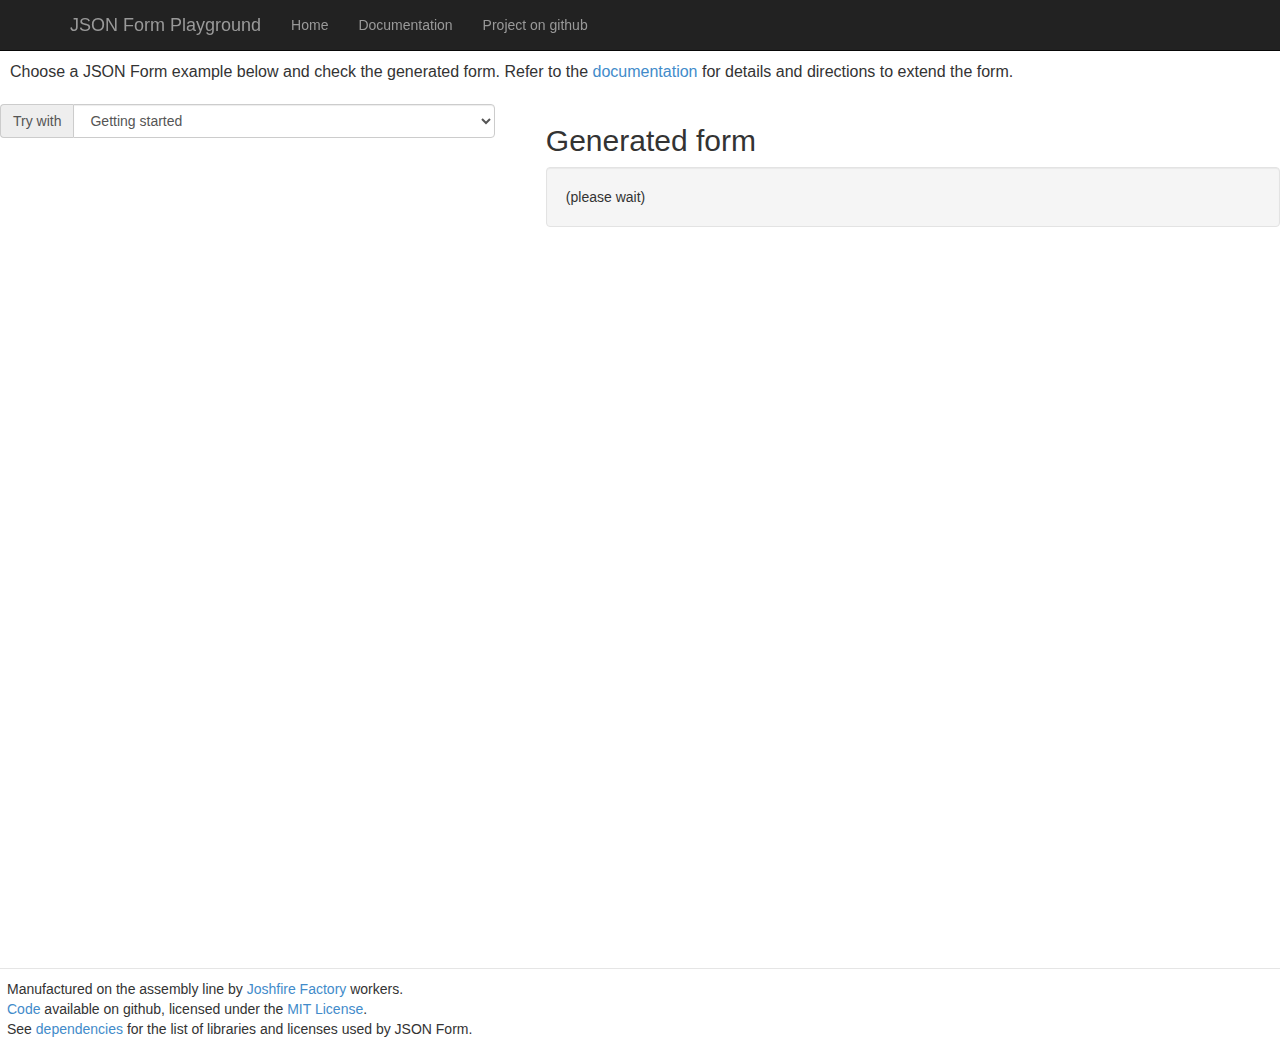
<file: lib/jsonform-bootstrap3/playground/index.html>
<!DOCTYPE html>
<html>
  <head>
    <meta charset="utf-8" />
    <title>JSON Form Playground</title>
    <style>
      @import url("../deps/opt/bootstrap.css");
      @import url("../deps/opt/spectrum.css");

      body { padding-top: 65px;}

      h2 { font-weight: 200; }
      .navbar-inner {
        -webkit-border-radius: 0;
        -moz-border-radius: 0;
        border-radius: 0;
      }
      .row-fluid: { margin: 0.5em; }
      .tagline {
        padding: 10px;
        font-weight: 200;
        margin-top: -1em;
      }
      .tagline p { font-size: 16px; }

      .navbar .factory a {
        display: block;
        padding: 10px 20px 10px;
        background: url(http://factory.joshfire.com/css/images/topbar-beta-logo.png) 22px -3px no-repeat;
        text-indent: -9999px;
        width: 178px;
      }

      .footer {
        margin-top: 40px;
        padding: 10px 0.5em;
        border-top: 1px solid #E5E5E5;
      }
      .footer p { margin-bottom: 0; }

      #form select { width: auto; }
      #form .add-on {
        border: none;
        background-color: inherit;
      }

      .expandable > legend:before {
        content: '\25B8';
        padding-right: 5px;
      }
      .expanded > legend:before {
        content: '\25BE';
      }

      ._jsonform-array-buttons {
        margin-left: 25px;
      }

      .jsonform-required > label:after {
        content: ' *';
        color: red;
      }

      form.jsonform-hasrequired:after {
        content: '* Required field';
        display: block;
        color: red;
        padding-top: 1em;
      }
    </style>
  </head>
  
  <body>
    <div class="navbar navbar-inverse navbar-fixed-top" role="navigation">
      <div class="container">
        <div class="navbar-header">
          <button type="button" class="navbar-toggle" data-toggle="collapse" data-target=".navbar-collapse">
            <span class="sr-only">Toggle navigation</span>
            <span class="icon-bar"></span>
            <span class="icon-bar"></span>
            <span class="icon-bar"></span>
          </button>
          <a class="navbar-brand" href="#">JSON Form Playground</a>
        </div>
        <div class="collapse navbar-collapse">
          <ul class="nav navbar-nav">
            <li><a href="#">Home</a></li>
            <li><a href="http://github.com/joshfire/jsonform/wiki">Documentation</a></li>
            <li><a href="http://github.com/joshfire/jsonform">Project on github</a></li>
          </ul>
          <ul class="nav navbar-nav navbar-right">
            <li class="factory"><a href="http://factory.joshfire.com">Joshfire Factory</a>
          </ul>
        </div>
      </div>
    </div>

    <div class="tagline">
      <p>Choose a JSON Form example below and check the generated form. Refer to the <a href="http://github.com/joshfire/jsonform/wiki">documentation</a> for details and directions to extend the form.</p>
    </div>

    <div class="row">
      <div class="col-md-5">
        <form id="form" class="form-vertical"></form>
      </div>
      <div class="col-md-7">
        <h2>Generated form</h2>
        <div id="result" class="well">(please wait)</div>
      </div>
    </div>

    </div>

    <footer class="footer">
      <p>Manufactured on the assembly line by <a href="http://factory.joshfire.com">Joshfire Factory</a> workers.</p>
      <p><a href="http://github.com/joshfire/jsonform" title="JSON Form library code">Code</a> available on github, licensed under the <a href="https://raw.github.com/joshfire/jsonform/master/LICENSE">MIT License</a>.</p>
      <p>See <a href="https://github.com/joshfire/jsonform/wiki#wiki-deps">dependencies</a> for the list of libraries and licenses used by JSON Form.</p>
    </footer>
    
    <script src="../deps/jquery.min.js"></script>
    <script src="../deps/underscore.js"></script>
    <script src="../deps/opt/jsv.js"></script>
    <script src="../deps/opt/jquery.ui.core.js"></script>
    <script src="../deps/opt/jquery.ui.widget.js"></script>
    <script src="../deps/opt/jquery.ui.mouse.js"></script>
    <script src="../deps/opt/jquery.ui.sortable.js"></script>
    <script src="../deps/opt/spectrum.js"></script>
    <script src="../deps/opt/ace/ace.js"></script>
    <script src="../deps/opt/ace/mode-json.js"></script>
    <script src="../deps/opt/ace/mode-html.js"></script>
    <script src="../deps/opt/ace/mode-css.js"></script>
    <script src="../deps/opt/ace/mode-javascript.js"></script>
    <script src="../deps/opt/ace/mode-less.js"></script>
    <script src="../deps/opt/ace/mode-markdown.js"></script>
    <script src="../deps/opt/jquery.transloadit2.js"></script>

    <script src="../lib/jsonform.js"></script>

    <script src="playground.js"></script>
  </body>
</html>
</file>
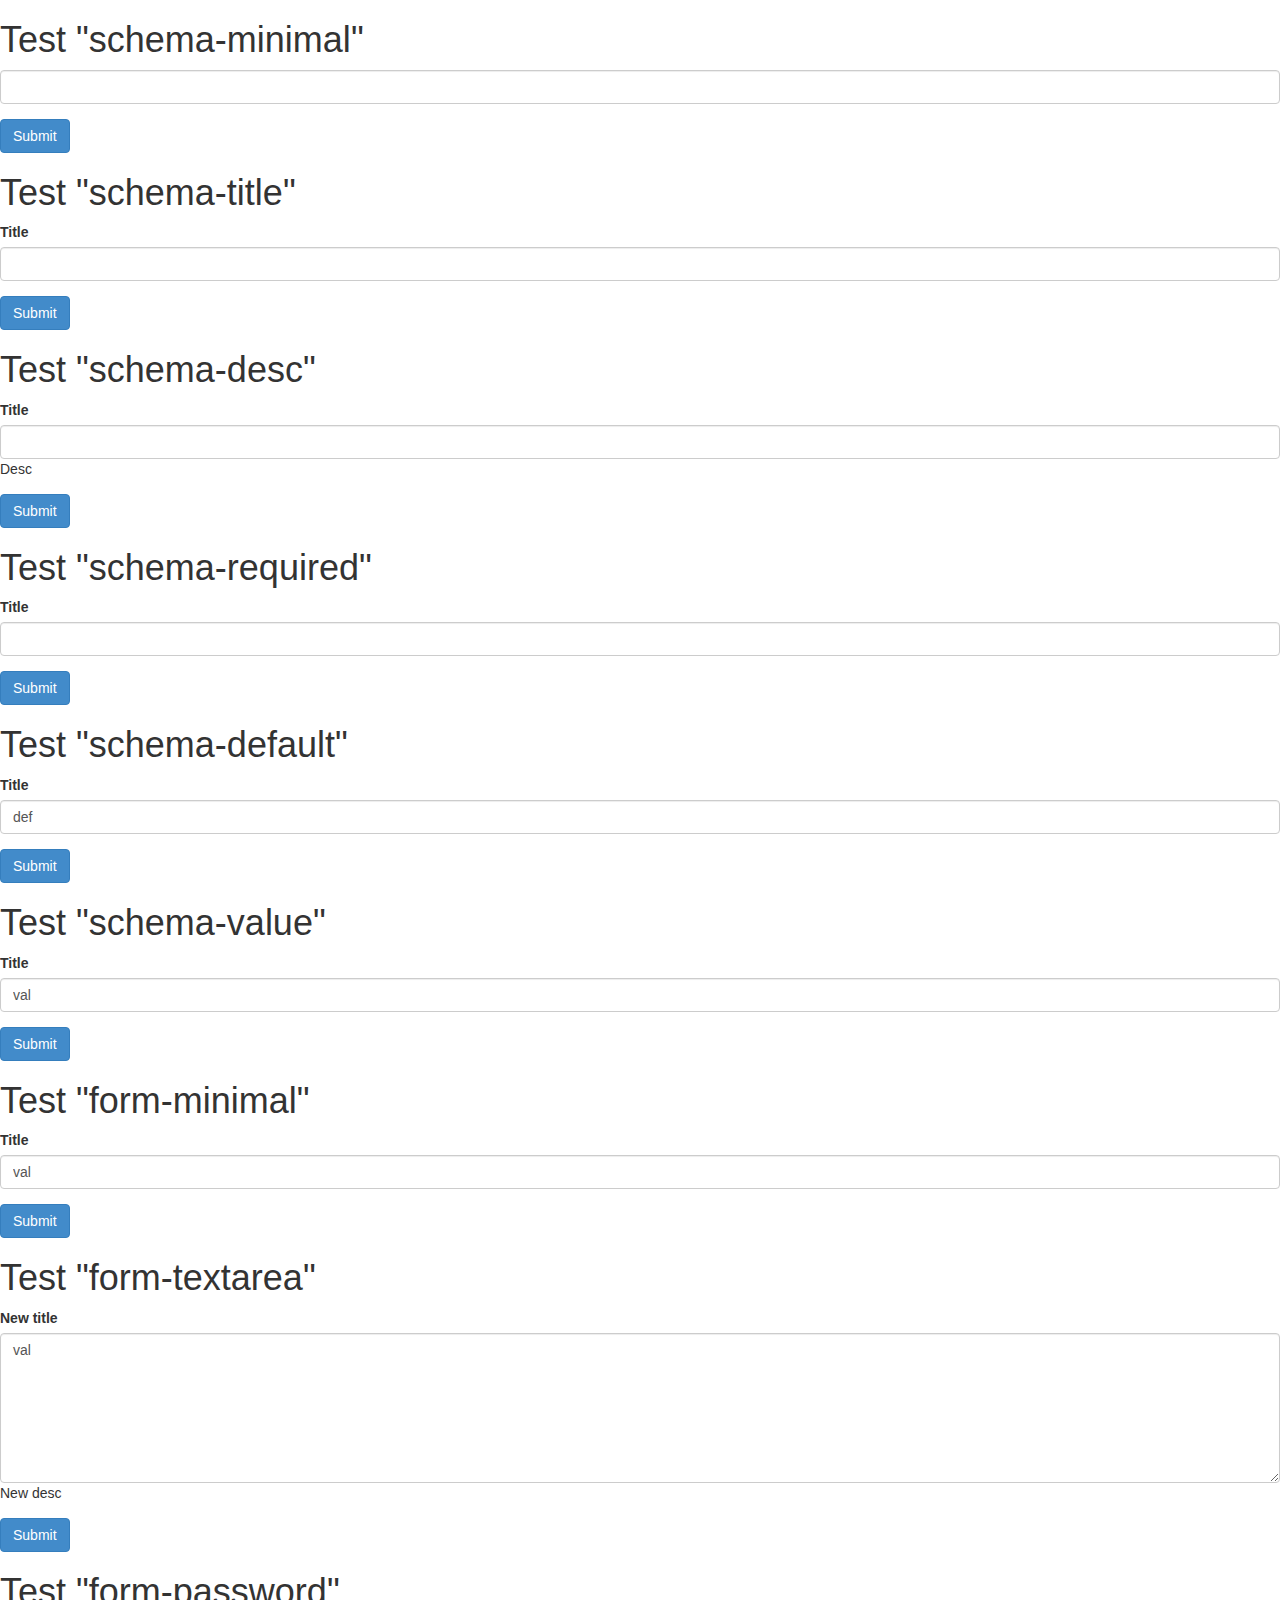
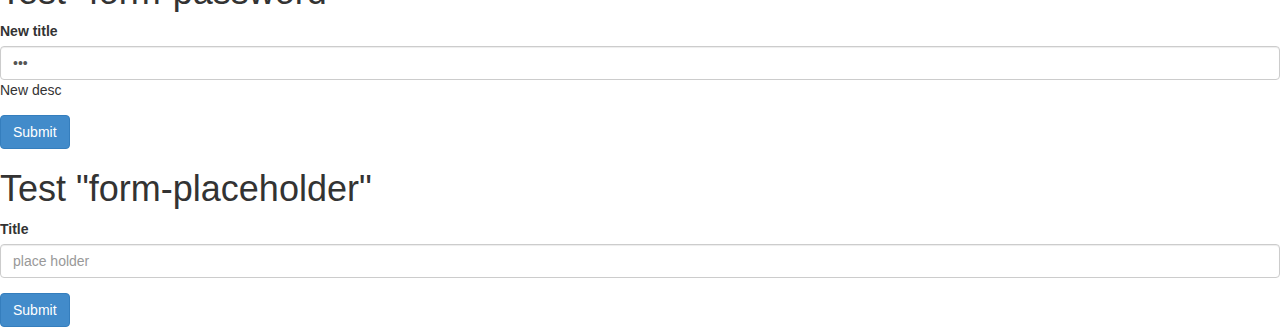
<file: lib/jsonform-bootstrap3/tests/index.html>
<!DOCTYPE html>
<html>
  <head>
    <meta charset="utf-8" />
    <style>
      @import url("../deps/opt/bootstrap.css");
      @import url("../deps/opt/spectrum.css");
      /* @import url("../deps/opt/bootstrap-wysihtml5.css"); */

      .expandable > legend:before {
        content: '\0025B8';
        padding-right: 5px;
      }
      .expanded > legend:before {
        content: '\0025BE';
      }
    </style>
  </head>
  
  <body>
      <div class="tests">

      </div>

    <script src="../deps/jquery.min.js"></script>
    <script src="../deps/underscore.js"></script>
    <script src="../deps/opt/jquery.ui.core.js"></script>
    <script src="../deps/opt/jquery.ui.widget.js"></script>
    <script src="../deps/opt/jquery.ui.mouse.js"></script>
    <script src="../deps/opt/jquery.ui.sortable.js"></script>
    <script src="../deps/opt/bootstrap-dropdown.js"></script>
    <script src="../deps/opt/jsv.js"></script>
    <script src="../deps/opt/spectrum.js"></script>
    <script src="../deps/opt/ace/ace.js"></script>
    <script src="../deps/opt/ace/mode-json.js"></script>


    <script src="../lib/jsonform.js"></script>

    <!--
    <script src="../../../../xing/wysihtml5/parser_rules/advanced.js"></script>
    <script src="../../../../xing/wysihtml5/dist/wysihtml5-0.3.0.min.js"></script>
    <script src="../lib/bootstrap-wysihtml5.js"></script>
    -->
    
     <script src="text/t.js"></script>
     <!--<script src="ace/t.js"></script>-->
     <!--<script src="actions/t.js"></script>-->
    <!-- <script src="array/t.js"></script> -->
    <!-- <script src="checkbox/t.js"></script> -->
    <!-- <script src="checkboxes/t.js"></script> -->
    <!-- <script src="color/t.js"></script> -->
    <!-- <script src="fieldset/t.js"></script> -->
    <!-- <script src="file/t.js"></script> -->
    <!-- <script src="help/t.js"></script> -->
    <!-- <script src="hidden/t.js"></script> -->
    <!-- <script src="i18n/t.js"></script> -->
    <!-- <script src="imageselect/t.js"></script> -->
    <!-- <script src="number/t.js"></script> -->
    <!-- <script src="section/t.js"></script> -->
    <!-- <script src="select/t.js"></script> -->
    <!-- <script src="selectfieldset/t.js"></script> -->
    <!-- <script src="tabarray/t.js"></script> -->
    <!-- <script src="value/t.js"></script> -->
    <!-- <script src="wysihtml5/t.js"></script> -->
    
    <!--<script src="array/t.js"></script>-->

    <script src="runner.js"></script>
  </body>
</html>
</file>
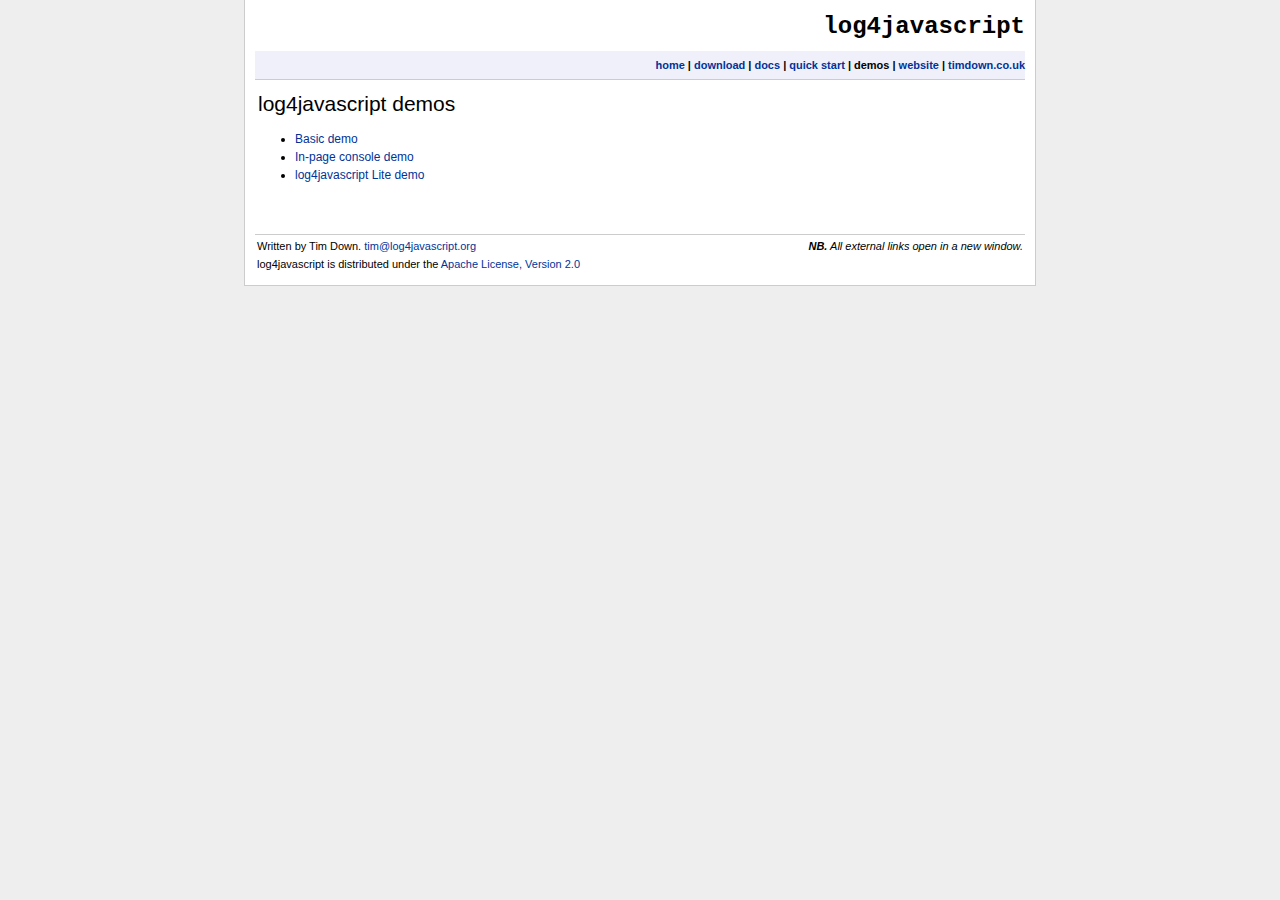
<file: lib/log4javascript/demos/index.html>
<?xml version="1.0"?>
<!DOCTYPE html PUBLIC "-//W3C//DTD XHTML 1.0 Transitional//EN" "http://www.w3.org/TR/xhtml1/DTD/xhtml1-transitional.dtd">
<html xmlns="http://www.w3.org/1999/xhtml" lang="en" xml:lang="en">
	<head>
		<title>log4javascript demos</title>
		<meta http-equiv="content-type" content="text/html; charset=iso-8859-1" />
		<meta name="author" content="Tim Down - tim@log4javascript.org" />
		<meta name="description" content="log4javascript, a logging framework for JavaScript based on log4j" />
		<meta name="robots" content="all" />
		<link rel="stylesheet" type="text/css" media="screen,print" href="../main.css" title="Default" />
	</head>
	<body>
		<div id="container" class="nonav">
			<div id="header">
				<h1><a href="/docs/index.html">log4javascript</a></h1>
			</div>
			<div id="content">
				<div id="nav">
					<a class="navitem" href="../index.html">home</a>
					| <a class="navitem" href="http://sourceforge.net/projects/log4javascript" target="_blank" title="Download (opens in new window)">download</a>
					| <a class="navitem" href="../docs/index.html">docs</a>
					| <a class="navitem" href="../docs/quickstart.html">quick start</a>
					| <span class="navitem">demos</span>
					| <a class="navitem" href="http://log4javascript.org" target="_blank">website</a>
					| <a class="navitem" href="http://www.timdown.co.uk" target="_blank">timdown.co.uk</a>
				</div>
				<h1>log4javascript demos</h1>
				<ul>
					<li><a href="basic.html">Basic demo</a></li>
					<li><a href="inpage.html">In-page console demo</a></li>
					<li><a href="lite.html">log4javascript Lite demo</a></li>
				</ul>
			</div>
			<br class="clear" />
			<div id="footer">
				<span class="externallinkinfo">
					<strong>NB.</strong> All external links open in a new window.
				</span>
				Written by Tim Down. <a href="mailto:tim@log4javascript.org">tim@log4javascript.org</a>
				<br />
				log4javascript is distributed under the <a href="http://www.apache.org/licenses/LICENSE-2.0.html"
					title="Apache License, Version 2.0 (opens in new window)" target="_blank">Apache License,
					Version 2.0</a>

			</div>
		</div>

	</body>
</html>
</file>
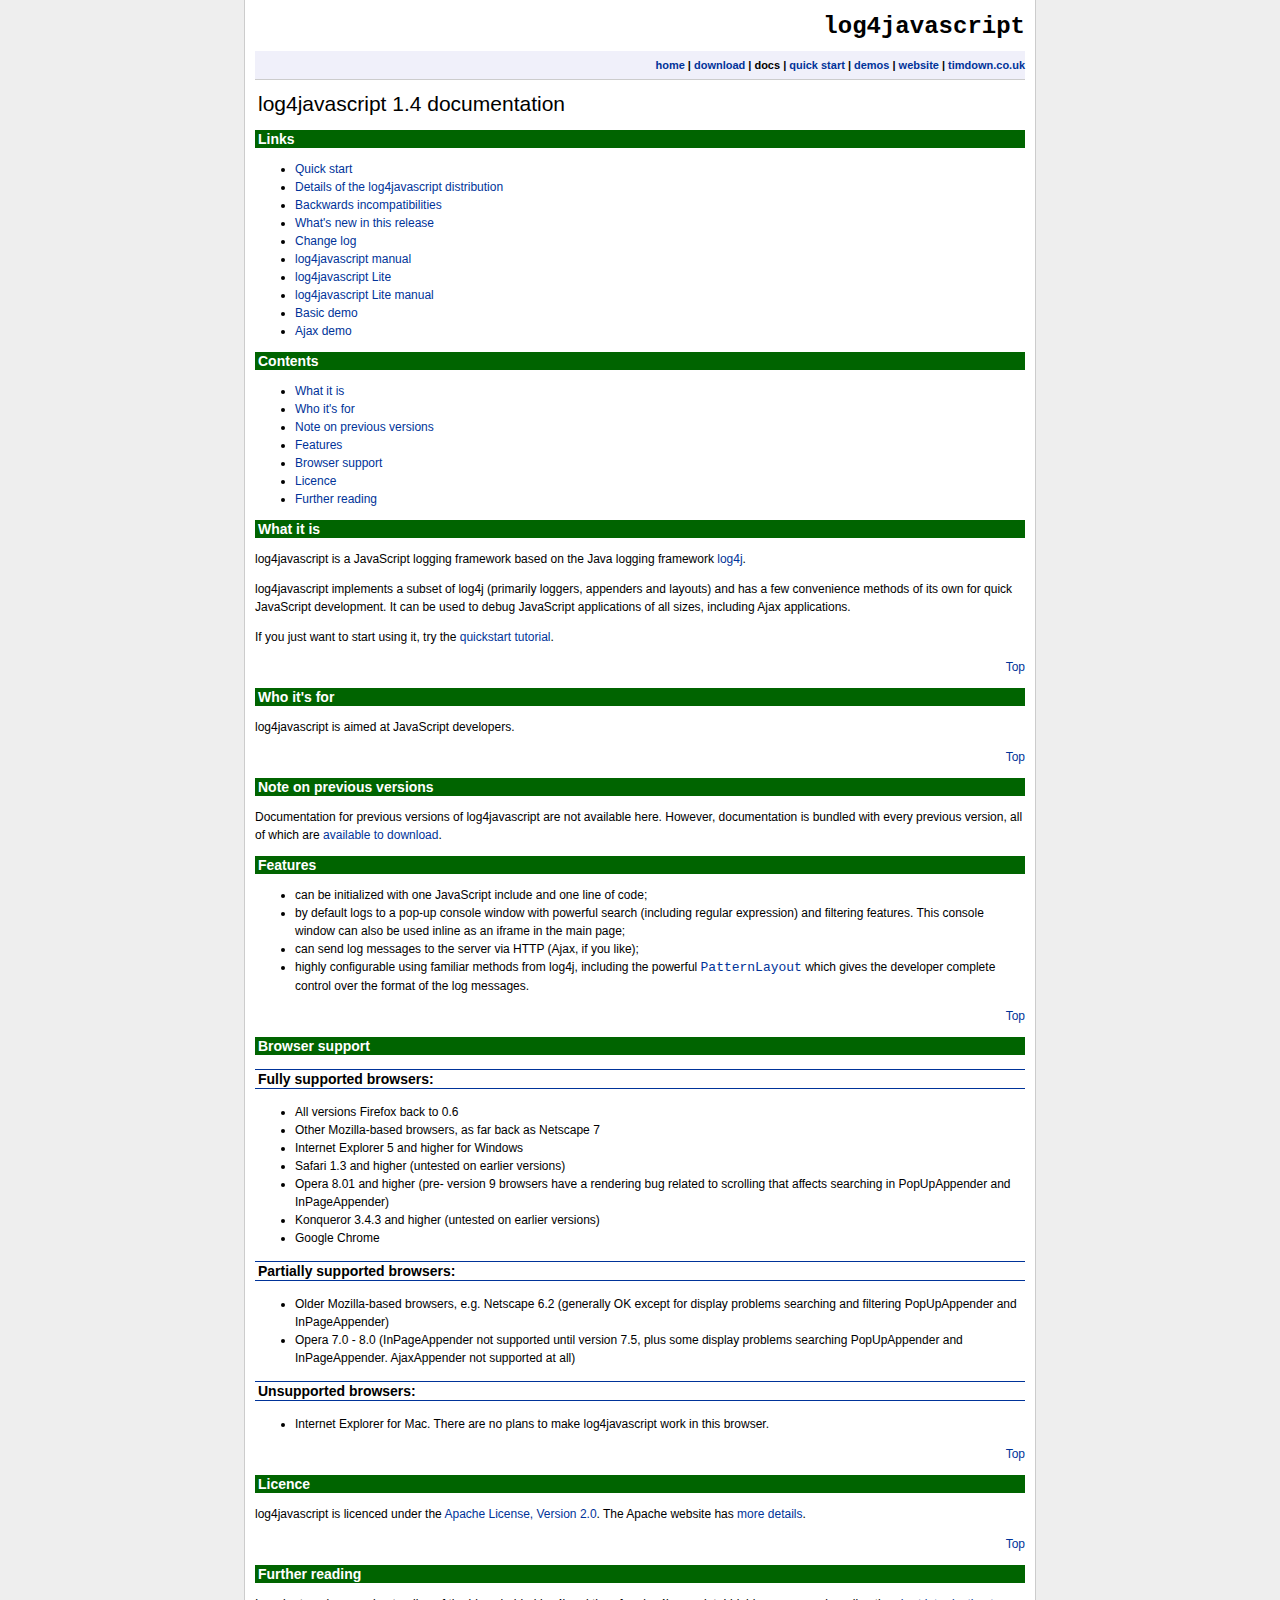
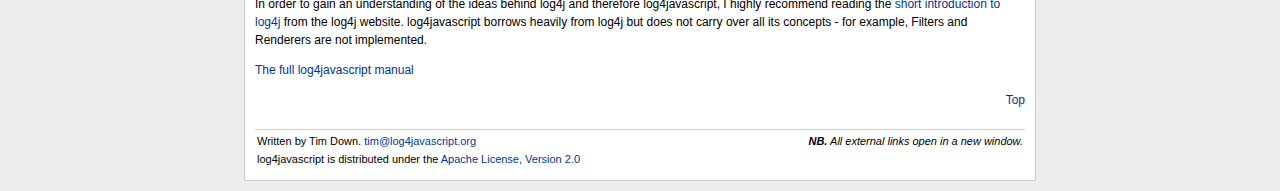
<file: lib/log4javascript/docs/index.html>
<?xml version="1.0"?>
<!DOCTYPE html PUBLIC "-//W3C//DTD XHTML 1.0 Transitional//EN" "http://www.w3.org/TR/xhtml1/DTD/xhtml1-transitional.dtd">
<html xmlns="http://www.w3.org/1999/xhtml" lang="en" xml:lang="en">
	<head>
		<title>log4javascript documentation</title>
		<meta http-equiv="content-type" content="text/html; charset=iso-8859-1" />
		<meta name="author" content="Tim Down - tim@log4javascript.org" />
		<meta name="description" content="log4javascript, a logging framework for JavaScript based on log4j" />
		<meta name="robots" content="all" />
		<link rel="stylesheet" type="text/css" media="screen,print" href="../main.css" title="Default" />
	</head>
	<body>
		<div id="container" class="nonav">
			<div id="header">
				<h1><a href="../index.html">log4javascript</a></h1>
				<div id="nav">
					<a class="navitem" href="../index.html">home</a>
					| <a class="navitem" href="http://sourceforge.net/projects/log4javascript" target="_blank" title="Download (opens in new window)">download</a>
					| <span class="navitem">docs</span>
					| <a class="navitem" href="quickstart.html">quick start</a>
					| <a class="navitem" href="../demos/index.html">demos</a>
					| <a class="navitem" href="http://log4javascript.org" target="_blank">website</a>
					| <a class="navitem" href="http://www.timdown.co.uk" target="_blank">timdown.co.uk</a>
				</div>
			</div>
			<div id="content">
				<h1>log4javascript 1.4 documentation</h1>
				<div id="links">
					<h2>Links</h2>
					<ul>
						<li><a href="quickstart.html">Quick start</a></li>
						<li><a href="distribution.html">Details of the log4javascript distribution</a></li>
						<li><a href="backwardsincompatibilities.html">Backwards incompatibilities</a></li>
						<li><a href="whatsnew.html">What's new in this release</a></li>
						<li><a href="../changelog.txt">Change log</a></li>
						<li><a href="manual.html">log4javascript manual</a></li>
						<li><a href="lite.html">log4javascript Lite</a></li>
						<li><a href="manual_lite.html">log4javascript Lite manual</a></li>
						<li><a href="../demos/basic.html">Basic demo</a></li>
						<li><a href="../demos/ajax.html">Ajax demo</a></li>
					</ul>
				</div>
				<div id="contents">
					<h2>Contents</h2>
					<ul>
						<li><a href="#whatitis">What it is</a></li>
						<li><a href="#whofor">Who it's for</a></li>
						<li><a href="#previousversions">Note on previous versions</a></li>
						<li><a href="#features">Features</a></li>
						<li><a href="#browsers">Browser support</a></li>
						<li><a href="#licence">Licence</a></li>
						<li><a href="#furtherreading">Further reading</a></li>
					</ul>
				</div>
				<div id="whatitis">
					<h2>What it is</h2>
					<p>
						log4javascript is a JavaScript logging framework based on the Java
						logging framework <a href="http://logging.apache.org/log4j/docs/index.html"
						title="log4j home page (opens in new window)" target="_blank">log4j</a>.
					</p>
					<p>
						log4javascript implements a subset of log4j (primarily loggers, appenders
						and layouts) and has a few convenience methods of its own for
						quick JavaScript development. It can be used to debug JavaScript
						applications of all sizes, including Ajax applications.
					</p>
					<p>
						If you just want to start using it, try the <a href="quickstart.html">quickstart
						tutorial</a>.
					</p>
					<p class="linktotop">
						<a href="#container">Top</a>
					</p>
				</div>
				<div id="whofor">
					<h2>Who it's for</h2>
					<p>
						log4javascript is aimed at JavaScript developers.
					</p>
					<p class="linktotop">
						<a href="#container">Top</a>
					</p>
				</div>
				<div id="previousversions">
					<h2>Note on previous versions</h2>
					<p>
						Documentation for previous versions of log4javascript are not available here.
						However, documentation is bundled with every previous version, all of which
						are <a href="http://sourceforge.net/projects/log4javascript"
							target="_blank" title="Download (opens in new window)">available to download</a>.
					</p>
				</div>
				<div id="features">
					<h2>Features</h2>
					<ul>
						<li>can be initialized with one JavaScript include and one line of code;</li>
						<li>
							by default logs to a pop-up console window with powerful search (including
							regular expression) and filtering features. This console window can also
							be used inline as an iframe in the main page;
						</li>
						<li>
							can send log messages to the server via HTTP (Ajax, if you like);
						</li>
						<li>
							highly configurable using familiar methods from log4j, including the
							powerful <code><a href="manual.html#patternlayout">PatternLayout</a></code>
							which gives the developer complete control over the format of the log messages.
						</li>
					</ul>
					<p class="linktotop">
						<a href="#container">Top</a>
					</p>
				</div>
				<div id="browsers">
					<h2>Browser support</h2>
					<h3>Fully supported browsers:</h3>
					<ul>
						<li>All versions Firefox back to 0.6</li>
						<li>Other Mozilla-based browsers, as far back as Netscape 7</li>
						<li>Internet Explorer 5 and higher for Windows</li>
						<li>Safari 1.3 and higher (untested on earlier versions)</li>
						<li>Opera 8.01 and higher (pre- version 9 browsers have a rendering
							bug related to scrolling that affects searching in PopUpAppender and InPageAppender)</li>
						<li>Konqueror 3.4.3 and higher (untested on earlier versions)</li>
						<li>Google Chrome</li>
					</ul>
					<h3>Partially supported browsers:</h3>
					<ul>
						<li>Older Mozilla-based browsers, e.g. Netscape 6.2 (generally OK except for
							display problems searching and filtering PopUpAppender and InPageAppender)</li>
						<li>Opera 7.0 - 8.0 (InPageAppender not supported until version 7.5, plus some display
							problems searching PopUpAppender and InPageAppender. AjaxAppender not supported at all)</li>
					</ul>
					<h3>Unsupported browsers:</h3>
					<ul>
						<li>
							Internet Explorer for Mac. There are no plans to make log4javascript work
							in this browser.
						</li>
					</ul>
					<p class="linktotop">
						<a href="#container">Top</a>
					</p>
				</div>
				<div id="licence">
					<h2>Licence</h2>
					<p>
						log4javascript is licenced under the <a href="http://www.apache.org/licenses/LICENSE-2.0.html"
							title="Apache License, Version 2.0 (opens in new window)" target="_blank">Apache License,
						Version 2.0</a>. The Apache website has <a href="http://www.apache.org/foundation/licence-FAQ.html#WhatDoesItMEAN"
							title="View licence (opens in new window)" target="_blank">more details</a>.
					</p>
					<p class="linktotop">
						<a href="#container">Top</a>
					</p>
				</div>
				<div id="furtherreading">
					<h2>Further reading</h2>
					<p>
						In order to gain an understanding of the ideas behind log4j and therefore log4javascript,
						I highly recommend reading the <a href="http://logging.apache.org/log4j/docs/manual.html">short
						introduction to log4j</a> from the log4j website. log4javascript borrows heavily from
						log4j but does not carry over all its concepts - for example, Filters and Renderers are not
						implemented.
					</p>
					<p>
						<a href="manual.html">The full log4javascript manual</a>
					</p>
					<p class="linktotop">
						<a href="#container">Top</a>
					</p>
				</div>
			</div>
			<div id="footer">
				<span class="externallinkinfo">
					<strong>NB.</strong> All external links open in a new window.
				</span>
				Written by Tim Down. <a href="mailto:tim@log4javascript.org">tim@log4javascript.org</a>
				<br />
				log4javascript is distributed under the <a href="http://www.apache.org/licenses/LICENSE-2.0.html"
					title="Apache License, Version 2.0 (opens in new window)" target="_blank">Apache License,
					Version 2.0</a>

			</div>
		</div>

	</body>
</html>
</file>
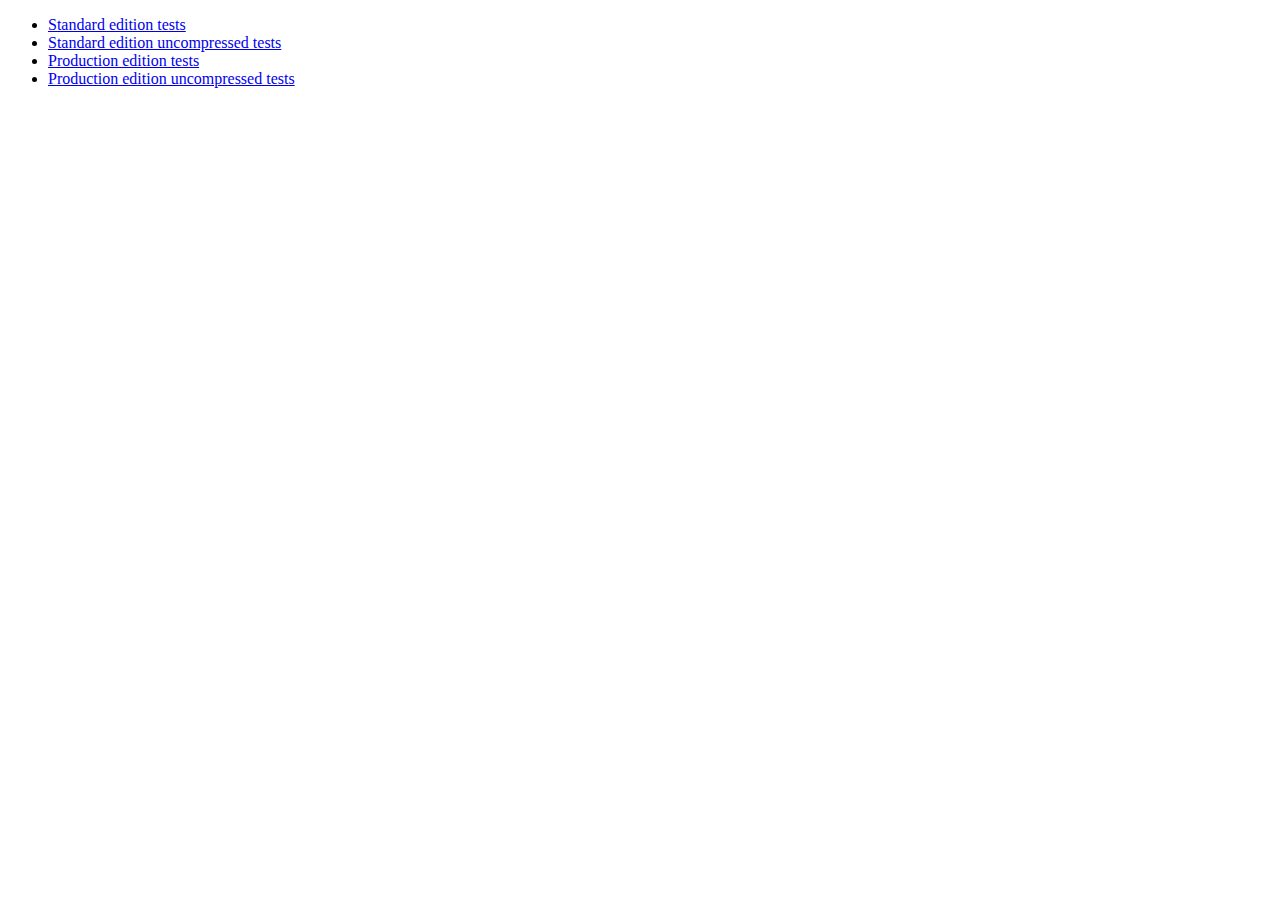
<file: lib/log4javascript/test/index.html>
<?xml version="1.0"?>
<!DOCTYPE html PUBLIC "-//W3C//DTD XHTML 1.0 Strict//EN" "http://www.w3.org/TR/xhtml1/DTD/xhtml1-strict.dtd">
<html xmlns="http://www.w3.org/1999/xhtml" lang="en" xml:lang="en">
	<head>
		<title>log4javascript - Tests</title>
	</head>
	<body>
		<ul>
			<li><a href="log4javascript.html">Standard edition tests</a></li>
			<li><a href="log4javascript_uncompressed.html">Standard edition uncompressed tests</a></li>
			<li><a href="log4javascript_production.html">Production edition tests</a></li>
			<li><a href="log4javascript_production_uncompressed.html">Production edition uncompressed tests</a></li>
		</ul>
	</body>
</html>
</file>
<file: lib/summernote/dist/summernote.css>
.note-editor{border:1px solid #a9a9a9}.note-editor .note-dropzone{position:absolute;z-index:1;display:none;color:#87cefa;background-color:white;border:2px dashed #87cefa;opacity:.95;pointer-event:none}.note-editor .note-dropzone .note-dropzone-message{display:table-cell;font-size:28px;font-weight:bold;text-align:center;vertical-align:middle}.note-editor .note-dropzone.hover{color:#098ddf;border:2px dashed #098ddf}.note-editor.dragover .note-dropzone{display:table}.note-editor.fullscreen{position:fixed;top:0;left:0;z-index:1050;width:100%}.note-editor.fullscreen .note-editable{background-color:white}.note-editor.fullscreen .note-resizebar{display:none}.note-editor.codeview .note-editable{display:none}.note-editor.codeview .note-codable{display:block}.note-editor .note-toolbar{padding-bottom:5px;padding-left:5px;margin:0;background-color:#f5f5f5;border-bottom:1px solid #a9a9a9}.note-editor .note-toolbar>.btn-group{margin-top:5px;margin-right:5px;margin-left:0}.note-editor .note-toolbar .note-table .dropdown-menu{min-width:0;padding:5px}.note-editor .note-toolbar .note-table .dropdown-menu .note-dimension-picker{font-size:18px}.note-editor .note-toolbar .note-table .dropdown-menu .note-dimension-picker .note-dimension-picker-mousecatcher{position:absolute!important;z-index:3;width:10em;height:10em;cursor:pointer}.note-editor .note-toolbar .note-table .dropdown-menu .note-dimension-picker .note-dimension-picker-unhighlighted{position:relative!important;z-index:1;width:5em;height:5em;background:url('[data-uri]') repeat}.note-editor .note-toolbar .note-table .dropdown-menu .note-dimension-picker .note-dimension-picker-highlighted{position:absolute!important;z-index:2;width:1em;height:1em;background:url('[data-uri]') repeat}.note-editor .note-toolbar .note-style h1,.note-editor .note-toolbar .note-style h2,.note-editor .note-toolbar .note-style h3,.note-editor .note-toolbar .note-style h4,.note-editor .note-toolbar .note-style h5,.note-editor .note-toolbar .note-style h6,.note-editor .note-toolbar .note-style blockquote{margin:0}.note-editor .note-toolbar .note-color .dropdown-toggle{width:20px;padding-left:5px}.note-editor .note-toolbar .note-color .dropdown-menu{min-width:290px}.note-editor .note-toolbar .note-color .dropdown-menu .btn-group{margin:0}.note-editor .note-toolbar .note-color .dropdown-menu .btn-group:first-child{margin:0 5px}.note-editor .note-toolbar .note-color .dropdown-menu .btn-group .note-palette-title{margin:2px 7px;font-size:12px;text-align:center;border-bottom:1px solid #eee}.note-editor .note-toolbar .note-color .dropdown-menu .btn-group .note-color-reset{padding:0 3px;margin:5px;font-size:12px;cursor:pointer;-webkit-border-radius:5px;-moz-border-radius:5px;border-radius:5px}.note-editor .note-toolbar .note-color .dropdown-menu .btn-group .note-color-reset:hover{background:#eee}.note-editor .note-toolbar .note-para .dropdown-menu{min-width:153px;padding:5px}.note-editor .note-toolbar .note-para li:first-child{margin-bottom:5px}.note-editor .note-statusbar{background-color:#f5f5f5}.note-editor .note-statusbar .note-resizebar{width:100%;height:8px;cursor:s-resize;border-top:1px solid #a9a9a9}.note-editor .note-statusbar .note-resizebar .note-icon-bar{width:20px;margin:1px auto;border-top:1px solid #a9a9a9}.note-editor .note-popover .popover{max-width:none}.note-editor .note-popover .popover .popover-content{padding:5px}.note-editor .note-popover .popover .popover-content a{display:inline-block;max-width:200px;overflow:hidden;text-overflow:ellipsis;white-space:nowrap;vertical-align:middle}.note-editor .note-popover .popover .popover-content .btn-group+.btn-group{margin-left:5px}.note-editor .note-popover .popover .arrow{left:20px}.note-editor .note-handle .note-control-selection{position:absolute;display:none;border:1px solid black}.note-editor .note-handle .note-control-selection>div{position:absolute}.note-editor .note-handle .note-control-selection .note-control-selection-bg{width:100%;height:100%;background-color:black;-webkit-opacity:.3;-khtml-opacity:.3;-moz-opacity:.3;opacity:.3;-ms-filter:alpha(opacity=30);filter:alpha(opacity=30)}.note-editor .note-handle .note-control-selection .note-control-handle{width:7px;height:7px;border:1px solid black}.note-editor .note-handle .note-control-selection .note-control-holder{width:7px;height:7px;border:1px solid black}.note-editor .note-handle .note-control-selection .note-control-sizing{width:7px;height:7px;background-color:white;border:1px solid black}.note-editor .note-handle .note-control-selection .note-control-nw{top:-5px;left:-5px;border-right:0;border-bottom:0}.note-editor .note-handle .note-control-selection .note-control-ne{top:-5px;right:-5px;border-bottom:0;border-left:none}.note-editor .note-handle .note-control-selection .note-control-sw{bottom:-5px;left:-5px;border-top:0;border-right:0}.note-editor .note-handle .note-control-selection .note-control-se{right:-5px;bottom:-5px;cursor:se-resize}.note-editor .note-handle .note-control-selection .note-control-selection-info{right:0;bottom:0;padding:5px;margin:5px;font-size:12px;color:white;background-color:black;-webkit-border-radius:5px;-moz-border-radius:5px;border-radius:5px;-webkit-opacity:.7;-khtml-opacity:.7;-moz-opacity:.7;opacity:.7;-ms-filter:alpha(opacity=70);filter:alpha(opacity=70)}.note-editor .note-dialog>div{display:none}.note-editor .note-dialog .note-image-dialog .note-dropzone{min-height:100px;margin-bottom:10px;font-size:30px;line-height:4;color:lightgray;text-align:center;border:4px dashed lightgray}.note-editor .note-dialog .note-help-dialog{font-size:12px;color:#ccc;background:transparent;background-color:#222!important;border:0;-webkit-opacity:.9;-khtml-opacity:.9;-moz-opacity:.9;opacity:.9;-ms-filter:alpha(opacity=90);filter:alpha(opacity=90)}.note-editor .note-dialog .note-help-dialog .modal-content{background:transparent;border:1px solid white;-webkit-border-radius:5px;-moz-border-radius:5px;border-radius:5px;-webkit-box-shadow:none;-moz-box-shadow:none;box-shadow:none}.note-editor .note-dialog .note-help-dialog a{font-size:12px;color:white}.note-editor .note-dialog .note-help-dialog .title{padding-bottom:5px;font-size:14px;font-weight:bold;color:white;border-bottom:white 1px solid}.note-editor .note-dialog .note-help-dialog .modal-close{font-size:14px;color:#dd0;cursor:pointer}.note-editor .note-dialog .note-help-dialog .note-shortcut-layout{width:100%}.note-editor .note-dialog .note-help-dialog .note-shortcut-layout td{vertical-align:top}.note-editor .note-dialog .note-help-dialog .note-shortcut{margin-top:8px}.note-editor .note-dialog .note-help-dialog .note-shortcut th{font-size:13px;color:#dd0;text-align:left}.note-editor .note-dialog .note-help-dialog .note-shortcut td:first-child{min-width:110px;padding-right:10px;font-family:"Courier New";color:#dd0;text-align:right}.note-editor .note-editable{padding:10px;overflow:auto;outline:0}.note-editor .note-codable{display:none;width:100%;padding:10px;margin-bottom:0;font-family:Menlo,Monaco,monospace,sans-serif;font-size:14px;color:#ccc;background-color:#222;border:0;-webkit-border-radius:0;-moz-border-radius:0;border-radius:0;box-shadow:none;-webkit-box-sizing:border-box;-moz-box-sizing:border-box;-ms-box-sizing:border-box;box-sizing:border-box;resize:none}.note-editor .dropdown-menu{min-width:90px}.note-editor .dropdown-menu.right{right:0;left:auto}.note-editor .dropdown-menu.right::before{right:9px;left:auto!important}.note-editor .dropdown-menu.right::after{right:10px;left:auto!important}.note-editor .dropdown-menu li a i{color:deepskyblue;visibility:hidden}.note-editor .dropdown-menu li a.checked i{visibility:visible}.note-editor .note-fontsize-10{font-size:10px}.note-editor .note-color-palette{line-height:1}.note-editor .note-color-palette div .note-color-btn{width:17px;height:17px;padding:0;margin:0;border:1px solid #fff}.note-editor .note-color-palette div .note-color-btn:hover{border:1px solid #000}
</file>
<file: apps/repeating-log-writer-widget/style.css>
/*
 * CIP Reporting API Client Application
 *
 * Copyright (c) 2013 CIP Reporting
 * All rights reserved.
 * 
 * Redistribution and use in source and binary forms are permitted
 * provided that the above copyright notice and this paragraph are
 * duplicated in all such forms and that any documentation,
 * advertising materials, and other materials related to such
 * distribution and use acknowledge that the software was developed
 * by CIP Reporting.  The name of CIP Reporting may not be used to 
 * endorse or promote products derived from this software without 
 * specific prior written permission.
 *
 * THIS SOFTWARE IS PROVIDED ``AS IS'' AND WITHOUT ANY EXPRESS OR
 * IMPLIED WARRANTIES, INCLUDING, WITHOUT LIMITATION, THE IMPLIED
 * WARRANTIES OF MERCHANTABILITY AND FITNESS FOR A PARTICULAR PURPOSE.
 *
 */

html, body {
  background-color: transparent;
  overflow: hidden;
  height: 100%;
}

/****************************
 ** Loading...
 ***************************/
div.initializing img {
  display: block; 
  margin: 0 auto;
}

div.initializing p.lead {
  margin-top: 20px;
  text-align: center;
}
 
 /****************************
 ** login.js
 ***************************/
.form-signin {
  max-width: 330px;
  padding: 15px;
  margin: 0 auto;
}

.form-signin .form-signin-heading, .form-signin .checkbox {
  margin-bottom: 10px;
}

.form-signin .checkbox {
  font-weight: normal;
}

.form-signin .form-control {
  position: relative;
  font-size: 16px;
  height: auto;
  padding: 10px;
  -webkit-box-sizing: border-box;
     -moz-box-sizing: border-box;
          box-sizing: border-box;
}

.form-signin .form-control:focus {
  z-index: 2;
}

.form-signin input[type="text"] {
  margin-bottom: -1px;
  border-bottom-left-radius: 0;
  border-bottom-right-radius: 0;
}
.form-signin input#form-signin-user {
  border-top-left-radius: 0;
  border-top-right-radius: 0;
}

.form-signin input[type="password"] {
  margin-bottom: 10px;
  border-top-left-radius: 0;
  border-top-right-radius: 0;
}

/*********************************
 * CIP Bootstrap Form Hijinx
 *********************************/
.form-cip-reporting div.col-md-12 {
  clear: both;
}

.form-cip-reporting div.form-group {
  margin-bottom: 10px;
  position: relative;
}

.form-cip-reporting div.form-group span.jsonform-errortext {
  position: absolute;
  right: 20px;
  color: red;
  top: -2px;
}

/*********************************
 * CIP Form Elements
 *********************************/
#cip-repeating-log-save {
  margin-right: 20px;
}
 
 .cip-form-alternate {
  background: url(row_bg.png);
}

.form-cip-reporting {
  border-top: 1px solid #ddd;
  padding: 10px 0px 0px 0px;
  position: relative;
  margin: 0 auto;
}

img.form-cip-reporting-delete {
  position: absolute;
  cursor: pointer;
  left: 2px;
  top: 2px;
}

.form-cip-reporting-first {
  border: 0px;
}

.form-cip-reporting-additional label {
  display: none;
}

.form-cip-reporting input.cipform_save_report {
  display: block;
  width: 33%;
  min-width: 300px;
  margin: 0 auto;
  clear: left;
}

.form-cip-reporting div.jsonform-required label.control-label:after {
  content: ' *';
}

.form-cip-reporting div.form-cip-media-container {
  position: relative;
  margin: 10px;
  float: left;
}

.form-cip-reporting p button {
  width: 100%;
}

.form-cip-reporting .error input {
  background-color: #ffc0c0;
}

div.cipform_check_m_custom_field label.checkbox {
  display: inline-table;
  margin-bottom: 10px;
  margin-right: 10px;
  margin-top: 10px;
}

div.cipform_check_a_custom_field label.checkbox {
  display: inline-table;
  margin-bottom: 10px;
  margin-right: 10px;
  margin-top: 10px;
}

div.cipform_multi_custom_field label.checkbox {
  display: inline-table;
  margin-bottom: 10px;
  margin-right: 10px;
  margin-top: 10px;
}

div.cipform_check_s_custom_field label.checkbox {
  display: inline-table;
  margin-bottom: 10px;
  margin-right: 10px;
  margin-top: 10px;
}

div.cipform_radio_custom_field label.radio {
  display: inline-table;
  margin-bottom: 10px;
  margin-right: 10px;
  margin-top: 10px;
}

div.cipform_boxheader_custom_field div span {
  background-color: #eeeeee;
  border: 1px solid black;
  padding-left: 10px;
  padding-bottom: 5px;
  font-weight: bold;
}

div.cipform_header_custom_field div span {
  padding-left: 10px;
  padding-bottom: 5px;
  font-weight: bold;
  border-bottom: 2px solid black;
}

div.cipform_instruction_custom_field div span {
  background-color: #eeeeee;
  border: 1px solid black;
  padding-left: 10px;
  padding-bottom: 5px;
}

div.cipform_header_custom_field > div,
div.cipform_boxheader_custom_field > div,
div.cipform_spacer_custom_field > div,
div.cipform_notation_custom_field > div,
div.cipform_instruction_custom_field > div,
div.cipform_declaration_custom_field > div
{
  padding-top: 22px;
}

.col-md-6 {
  width: 50%;
  float: left;
}

#overlay {
  position: absolute;
  top: 0;
  left: 0;
  width: 100%;
  height: 100%;
  background-color: #fff;
  filter:alpha(opacity=50);
  -moz-opacity:0.50;
  -khtml-opacity: 0.50;
  opacity: 0.50;
  z-index: 10000;
}

#overlay div {
  background: url(spinner.gif);
  background-repeat: no-repeat;
  background-position: center; 
  height: 100px;
}
</file>
<file: apps/repeating-log-writer-widget/customize/css/custom.css>
/*
 * CIP Reporting API Client Application
 *
 * Copyright (c) 2013 CIP Reporting
 * All rights reserved.
 * 
 * Redistribution and use in source and binary forms are permitted
 * provided that the above copyright notice and this paragraph are
 * duplicated in all such forms and that any documentation,
 * advertising materials, and other materials related to such
 * distribution and use acknowledge that the software was developed
 * by CIP Reporting.  The name of CIP Reporting may not be used to 
 * endorse or promote products derived from this software without 
 * specific prior written permission.
 *
 * THIS SOFTWARE IS PROVIDED ``AS IS'' AND WITHOUT ANY EXPRESS OR
 * IMPLIED WARRANTIES, INCLUDING, WITHOUT LIMITATION, THE IMPLIED
 * WARRANTIES OF MERCHANTABILITY AND FITNESS FOR A PARTICULAR PURPOSE.
 *
 */

/* Add your own custom CSS rules here */
</file>
<file: lib/log4javascript/main.css>
body {
	font-family: Verdana, Arial, Helvetica, Sans-serif;
	font-size: 75%;
	color: black;
	background-color: #eeeeee;
	text-align: center;
	padding: 0px;
	margin: 0px;
}

div#container {
	width: 770px;
	text-align: left;
	line-height: 150%;
	border-width: 0px 1px 1px 1px;
	border-color: #cccccc;
	border-style: solid;
	background-color: white;
	color: black;
	padding: 10px;
	margin: 0px auto 10px auto;
}

div#header {
	margin: 0px;
}

div#header h1 {
	font-family: Courier New, Courier, Monospace, Serif;
	padding: 8px 0 15px 0;
	margin: 0px;
	font-size: 200%;
	font-weight: bold;
	text-align: right;
}

div#header h1 a {
	color: black;
}

div#nav {
	font-size: 91.66%;
	font-weight: bold;
	padding-top: 5px;
	padding-bottom: 5px;
	border-bottom: solid #cccccc 1px;
	text-align: right;
	background-color: #f0f0fa;
}

div#container.nonav div#content {
	float: none;
	width: auto;
}

*.externallinkinfo {
	float: right;
	font-style: italic;
}

div#content h1 {
	padding: 10px 3px 5px 3px;
	margin: 5px 0px;
	font-size: 175%;
	font-weight: normal;
}

div#content h2 {
	background-color: darkgreen;
	color: white;
	padding: 0px 3px;
	font-size: 116.66%;
	font-weight: bold;
}

div#content h2 a {
	color: white;
}

div#content h3 {
	padding: 0px 3px;
	font-size: 116.66%;
	font-weight: bold;
	border-style: solid;
	border-color: #003399;
	border-width: 1px 0px;
}

div#content h4 {
	padding: 0px 3px;
	font-size: 100%;
	font-weight: bold;
	border-top: solid #eeeeee 1px;
}

div#content h5 {
	padding: 0px;
	margin: 3px 0px;
}

div#footer {
	margin-top: 20px;
	padding: 2px;
	border-top: solid #cccccc 1px;
	font-size: 91.66%;
}

a {
	color: #003399;
	text-decoration: none;
}

a:hover {
	text-decoration: underline;
}

a.bold {
	font-weight: bold;
}

a.underlined {
	text-decoration: underline;
}

a img {
	border-width: 0px;
}

br.clear {
	clear: both;
}

table {
	font-size: 100%;
}

/* Code */
pre, code {
	font-family: Courier New, Courier;
	font-size: 108.33%;
}

pre.code, pre.console {
	border: solid 1px #cccccc;
	padding: 3px;
}

pre.code {
	background-color: #eeeeee;
}

*.trace {
	color: #666666;
}

*.debug {
	color: green;
}

*.info {
	color: #000099;
}

*.warn {
	color: #999900;
}

*.error {
	color: red;
}

*.fatal {
	color: #660066;
}


div.example, div.panel {
	border: solid 1px #cccccc;
	background-color: #f5f5f5;
	padding: 3px;
	margin-bottom: 10px;
}

div.panel h2 {
	margin: 5px 0px;
}

div.padded {
	padding: 10px;
}

div.hidden {
	display: none;
}

div.active {
	background-color: #fcfffc;
	border-color: green;
}

label.rightofinput, input.rightoflabel {
	margin-right: 20px;
}

/* 'Back to top' link */
p.linktotop {
	text-align: right;
}

ul.propertieslist li.method, ul.propertieslist li.property {
	margin: 0;
	padding: 0px 0px 15px 0px;
}

ul.propertieslist li *.name {
	font-size: 116.66%;
	font-weight: bold;
}

ul.propertieslist li.method div.methodsignature {
	margin: 10px 0px;
	font-size: 116.66%;
	background-color: #eeeeee;
}

ul.propertieslist li.method *.paramsheading {
	font-weight: bold;
}

ul.propertieslist li.method *.params {
	padding-top: 5px;
	padding-bottom: 5px;
}

ul.propertieslist li.method *.params li.param {
	padding-bottom: 10px;
}

ul.propertieslist li.method *.params li.param *.paramname {
	font-style: italic;
}

div.serverlog {
	height: 200px;
	/*border: solid 1px #cccccc;*/
}

div#inPageConsole {
	margin-top: 10px;
}

div.iframecontainer {
	background-color: white;
	border: solid #cccccc 1px;
	width: 100%;
}

div.veryprominent {
	background-color: darkgreen;
	color: white;
	font-weight: bold;
	padding: 10px;
	font-size: 133.33%;
	margin-bottom: 10px;
}

div.veryprominent a {
	color: white;
}

*.largetext {
	font-size: 116.66%;
}

div#leftcolumn {
	float: left;
	width: 160px;
}

div#rightcolumn {
	float: right;
	width: 580px;
}

td.fullsupport {
	background-color: lightgreen;
}

td.partialsupport {
	background-color: gold;
}

td.nosupport {
	background-color: lightcoral;
}

p.editions {
	text-align: right;
	font-style: italic;
}
</file>
